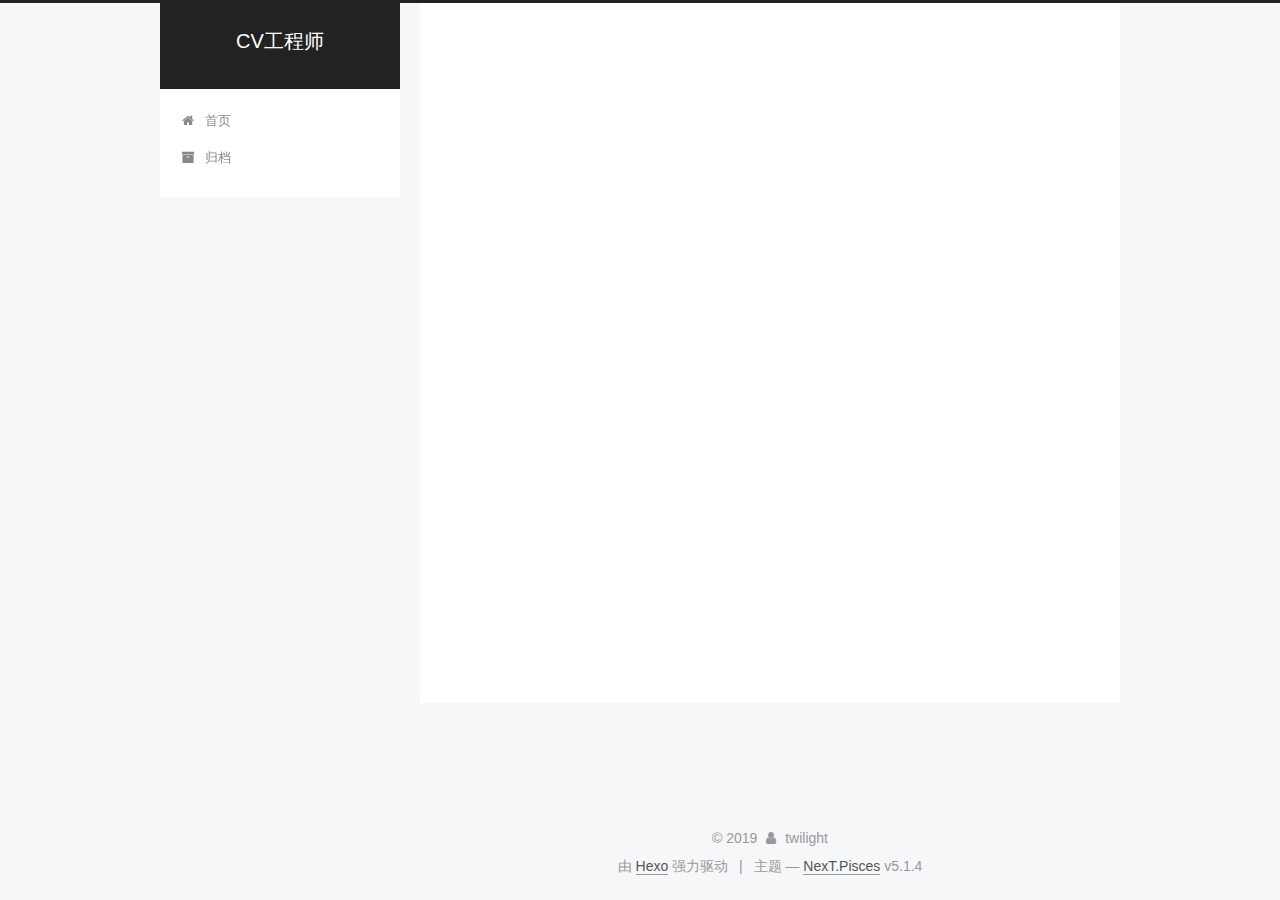
<file: index.html>
<!DOCTYPE html>



  


<html class="theme-next pisces use-motion" lang="zh-Hans">
<head><meta name="generator" content="Hexo 3.8.0">
  <meta charset="UTF-8">
<meta http-equiv="X-UA-Compatible" content="IE=edge">
<meta name="viewport" content="width=device-width, initial-scale=1, maximum-scale=1">
<meta name="theme-color" content="#222">









<meta http-equiv="Cache-Control" content="no-transform">
<meta http-equiv="Cache-Control" content="no-siteapp">
















  
  
  <link href="/lib/fancybox/source/jquery.fancybox.css?v=2.1.5" rel="stylesheet" type="text/css">







<link href="/lib/font-awesome/css/font-awesome.min.css?v=4.6.2" rel="stylesheet" type="text/css">

<link href="/css/main.css?v=5.1.4" rel="stylesheet" type="text/css">


  <link rel="apple-touch-icon" sizes="180x180" href="/images/apple-touch-icon-next.png?v=5.1.4">


  <link rel="icon" type="image/png" sizes="32x32" href="/images/favicon-32x32-next.png?v=5.1.4">


  <link rel="icon" type="image/png" sizes="16x16" href="/images/favicon-16x16-next.png?v=5.1.4">


  <link rel="mask-icon" href="/images/logo.svg?v=5.1.4" color="#222">





  <meta name="keywords" content="Hexo, NexT">










<meta name="description" content="时间不在于拥有多少,而在于怎样使用">
<meta property="og:type" content="website">
<meta property="og:title" content="CV工程师">
<meta property="og:url" content="http://yoursite.com/index.html">
<meta property="og:site_name" content="CV工程师">
<meta property="og:description" content="时间不在于拥有多少,而在于怎样使用">
<meta property="og:locale" content="zh-Hans">
<meta name="twitter:card" content="summary">
<meta name="twitter:title" content="CV工程师">
<meta name="twitter:description" content="时间不在于拥有多少,而在于怎样使用">



<script type="text/javascript" id="hexo.configurations">
  var NexT = window.NexT || {};
  var CONFIG = {
    root: '/',
    scheme: 'Pisces',
    version: '5.1.4',
    sidebar: {"position":"left","display":"post","offset":12,"b2t":false,"scrollpercent":false,"onmobile":false},
    fancybox: true,
    tabs: true,
    motion: {"enable":true,"async":false,"transition":{"post_block":"fadeIn","post_header":"slideDownIn","post_body":"slideDownIn","coll_header":"slideLeftIn","sidebar":"slideUpIn"}},
    duoshuo: {
      userId: '0',
      author: '博主'
    },
    algolia: {
      applicationID: '',
      apiKey: '',
      indexName: '',
      hits: {"per_page":10},
      labels: {"input_placeholder":"Search for Posts","hits_empty":"We didn't find any results for the search: ${query}","hits_stats":"${hits} results found in ${time} ms"}
    }
  };
</script>



  <link rel="canonical" href="http://yoursite.com/">





  <title>CV工程师</title>
  








</head>

<body itemscope itemtype="http://schema.org/WebPage" lang="zh-Hans">

  
  
    
  

  <div class="container sidebar-position-left 
  page-home">
    <div class="headband"></div>

    <header id="header" class="header" itemscope itemtype="http://schema.org/WPHeader">
      <div class="header-inner"><div class="site-brand-wrapper">
  <div class="site-meta ">
    

    <div class="custom-logo-site-title">
      <a href="/" class="brand" rel="start">
        <span class="logo-line-before"><i></i></span>
        <span class="site-title">CV工程师</span>
        <span class="logo-line-after"><i></i></span>
      </a>
    </div>
      
        <p class="site-subtitle"></p>
      
  </div>

  <div class="site-nav-toggle">
    <button>
      <span class="btn-bar"></span>
      <span class="btn-bar"></span>
      <span class="btn-bar"></span>
    </button>
  </div>
</div>

<nav class="site-nav">
  

  
    <ul id="menu" class="menu">
      
        
        <li class="menu-item menu-item-home">
          <a href="/" rel="section">
            
              <i class="menu-item-icon fa fa-fw fa-home"></i> <br>
            
            首页
          </a>
        </li>
      
        
        <li class="menu-item menu-item-archives">
          <a href="/archives/" rel="section">
            
              <i class="menu-item-icon fa fa-fw fa-archive"></i> <br>
            
            归档
          </a>
        </li>
      

      
    </ul>
  

  
</nav>



 </div>
    </header>

    <main id="main" class="main">
      <div class="main-inner">
        <div class="content-wrap">
          <div id="content" class="content">
            
  <section id="posts" class="posts-expand">
    
      

  

  
  
  

  <article class="post post-type-normal" itemscope itemtype="http://schema.org/Article">
  
  
  
  <div class="post-block">
    <link itemprop="mainEntityOfPage" href="http://yoursite.com/2019/05/30/经历无数个坑总算可以了/">

    <span hidden itemprop="author" itemscope itemtype="http://schema.org/Person">
      <meta itemprop="name" content="twilight">
      <meta itemprop="description" content>
      <meta itemprop="image" content="/images/avatar.gif">
    </span>

    <span hidden itemprop="publisher" itemscope itemtype="http://schema.org/Organization">
      <meta itemprop="name" content="CV工程师">
    </span>

    
      <header class="post-header">

        
        
          <h1 class="post-title" itemprop="name headline">
                
                <a class="post-title-link" href="/2019/05/30/经历无数个坑总算可以了/" itemprop="url">经历无数个坑总算可以了</a></h1>
        

        <div class="post-meta">
          <span class="post-time">
            
              <span class="post-meta-item-icon">
                <i class="fa fa-calendar-o"></i>
              </span>
              
                <span class="post-meta-item-text">发表于</span>
              
              <time title="创建于" itemprop="dateCreated datePublished" datetime="2019-05-30T22:09:46+08:00">
                2019-05-30
              </time>
            

            

            
          </span>

          

          
            
          

          
          

          

          

          

        </div>
      </header>
    

    
    
    
    <div class="post-body" itemprop="articleBody">

      
      

      
        
          
            
          
        
      
    </div>
    
    
    

    

    

    

    <footer class="post-footer">
      

      

      

      
      
        <div class="post-eof"></div>
      
    </footer>
  </div>
  
  
  
  </article>


    
  </section>

  


          </div>
          


          

        </div>
        
          
  
  <div class="sidebar-toggle">
    <div class="sidebar-toggle-line-wrap">
      <span class="sidebar-toggle-line sidebar-toggle-line-first"></span>
      <span class="sidebar-toggle-line sidebar-toggle-line-middle"></span>
      <span class="sidebar-toggle-line sidebar-toggle-line-last"></span>
    </div>
  </div>

  <aside id="sidebar" class="sidebar">
    
    <div class="sidebar-inner">

      

      

      <section class="site-overview-wrap sidebar-panel sidebar-panel-active">
        <div class="site-overview">
          <div class="site-author motion-element" itemprop="author" itemscope itemtype="http://schema.org/Person">
            
              <p class="site-author-name" itemprop="name">twilight</p>
              <p class="site-description motion-element" itemprop="description">时间不在于拥有多少,而在于怎样使用</p>
          </div>

          <nav class="site-state motion-element">

            
              <div class="site-state-item site-state-posts">
              
                <a href="/archives/">
              
                  <span class="site-state-item-count">1</span>
                  <span class="site-state-item-name">日志</span>
                </a>
              </div>
            

            

            

          </nav>

          

          

          
          

          
          

          

        </div>
      </section>

      

      

    </div>
  </aside>


        
      </div>
    </main>

    <footer id="footer" class="footer">
      <div class="footer-inner">
        <div class="copyright">&copy; <span itemprop="copyrightYear">2019</span>
  <span class="with-love">
    <i class="fa fa-user"></i>
  </span>
  <span class="author" itemprop="copyrightHolder">twilight</span>

  
</div>


  <div class="powered-by">由 <a class="theme-link" target="_blank" href="https://hexo.io">Hexo</a> 强力驱动</div>



  <span class="post-meta-divider">|</span>



  <div class="theme-info">主题 &mdash; <a class="theme-link" target="_blank" href="https://github.com/iissnan/hexo-theme-next">NexT.Pisces</a> v5.1.4</div>




        







        
      </div>
    </footer>

    
      <div class="back-to-top">
        <i class="fa fa-arrow-up"></i>
        
      </div>
    

    

  </div>

  

<script type="text/javascript">
  if (Object.prototype.toString.call(window.Promise) !== '[object Function]') {
    window.Promise = null;
  }
</script>









  












  
  
    <script type="text/javascript" src="/lib/jquery/index.js?v=2.1.3"></script>
  

  
  
    <script type="text/javascript" src="/lib/fastclick/lib/fastclick.min.js?v=1.0.6"></script>
  

  
  
    <script type="text/javascript" src="/lib/jquery_lazyload/jquery.lazyload.js?v=1.9.7"></script>
  

  
  
    <script type="text/javascript" src="/lib/velocity/velocity.min.js?v=1.2.1"></script>
  

  
  
    <script type="text/javascript" src="/lib/velocity/velocity.ui.min.js?v=1.2.1"></script>
  

  
  
    <script type="text/javascript" src="/lib/fancybox/source/jquery.fancybox.pack.js?v=2.1.5"></script>
  


  


  <script type="text/javascript" src="/js/src/utils.js?v=5.1.4"></script>

  <script type="text/javascript" src="/js/src/motion.js?v=5.1.4"></script>



  
  


  <script type="text/javascript" src="/js/src/affix.js?v=5.1.4"></script>

  <script type="text/javascript" src="/js/src/schemes/pisces.js?v=5.1.4"></script>



  

  


  <script type="text/javascript" src="/js/src/bootstrap.js?v=5.1.4"></script>



  


  




	





  





  












  





  

  

  

  
  

  

  

  

</body>
</html>
</file>
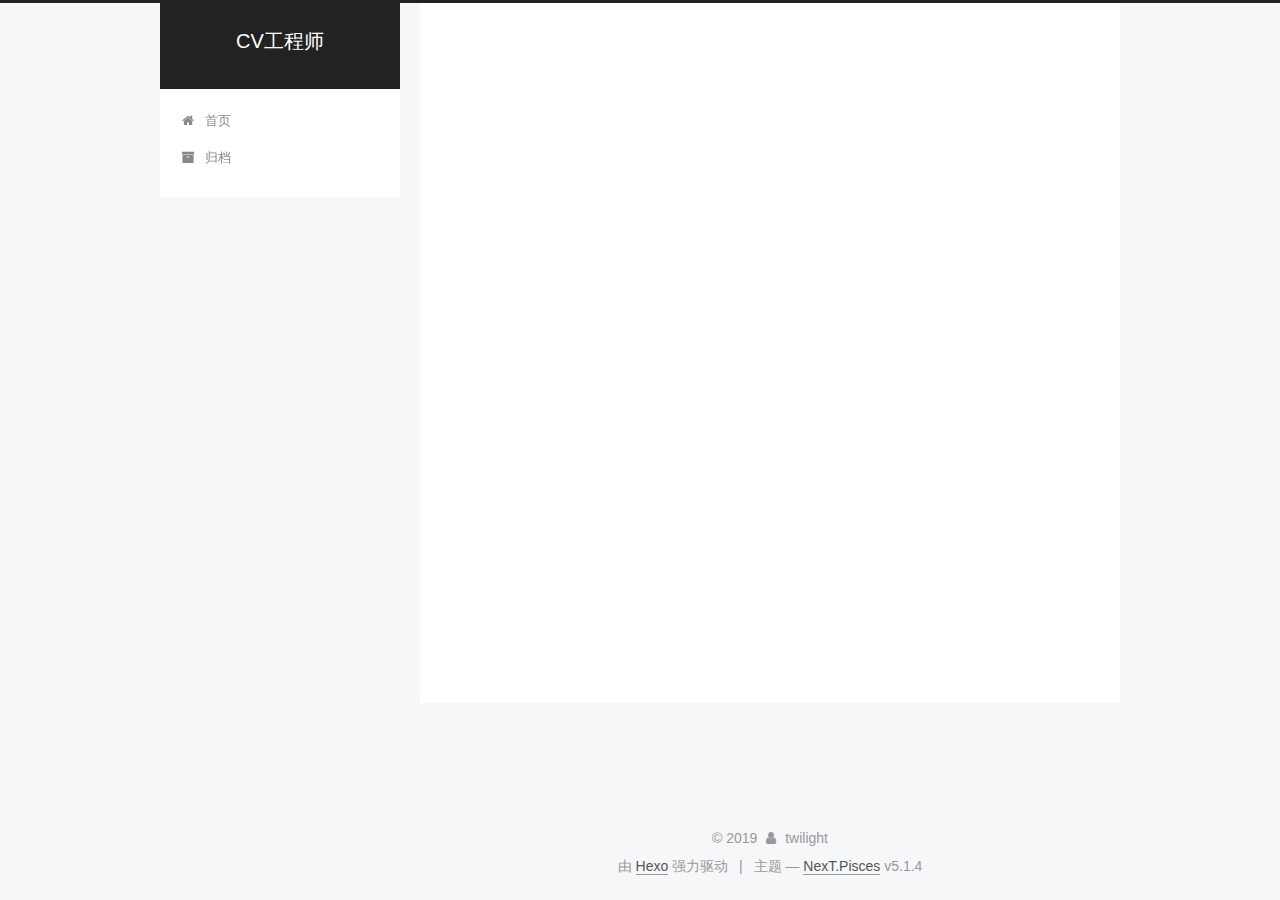
<file: archives/index.html>
<!DOCTYPE html>



  


<html class="theme-next pisces use-motion" lang="zh-Hans">
<head><meta name="generator" content="Hexo 3.8.0">
  <meta charset="UTF-8">
<meta http-equiv="X-UA-Compatible" content="IE=edge">
<meta name="viewport" content="width=device-width, initial-scale=1, maximum-scale=1">
<meta name="theme-color" content="#222">









<meta http-equiv="Cache-Control" content="no-transform">
<meta http-equiv="Cache-Control" content="no-siteapp">
















  
  
  <link href="/lib/fancybox/source/jquery.fancybox.css?v=2.1.5" rel="stylesheet" type="text/css">







<link href="/lib/font-awesome/css/font-awesome.min.css?v=4.6.2" rel="stylesheet" type="text/css">

<link href="/css/main.css?v=5.1.4" rel="stylesheet" type="text/css">


  <link rel="apple-touch-icon" sizes="180x180" href="/images/apple-touch-icon-next.png?v=5.1.4">


  <link rel="icon" type="image/png" sizes="32x32" href="/images/favicon-32x32-next.png?v=5.1.4">


  <link rel="icon" type="image/png" sizes="16x16" href="/images/favicon-16x16-next.png?v=5.1.4">


  <link rel="mask-icon" href="/images/logo.svg?v=5.1.4" color="#222">





  <meta name="keywords" content="Hexo, NexT">










<meta name="description" content="时间不在于拥有多少,而在于怎样使用">
<meta property="og:type" content="website">
<meta property="og:title" content="CV工程师">
<meta property="og:url" content="http://yoursite.com/archives/index.html">
<meta property="og:site_name" content="CV工程师">
<meta property="og:description" content="时间不在于拥有多少,而在于怎样使用">
<meta property="og:locale" content="zh-Hans">
<meta name="twitter:card" content="summary">
<meta name="twitter:title" content="CV工程师">
<meta name="twitter:description" content="时间不在于拥有多少,而在于怎样使用">



<script type="text/javascript" id="hexo.configurations">
  var NexT = window.NexT || {};
  var CONFIG = {
    root: '/',
    scheme: 'Pisces',
    version: '5.1.4',
    sidebar: {"position":"left","display":"post","offset":12,"b2t":false,"scrollpercent":false,"onmobile":false},
    fancybox: true,
    tabs: true,
    motion: {"enable":true,"async":false,"transition":{"post_block":"fadeIn","post_header":"slideDownIn","post_body":"slideDownIn","coll_header":"slideLeftIn","sidebar":"slideUpIn"}},
    duoshuo: {
      userId: '0',
      author: '博主'
    },
    algolia: {
      applicationID: '',
      apiKey: '',
      indexName: '',
      hits: {"per_page":10},
      labels: {"input_placeholder":"Search for Posts","hits_empty":"We didn't find any results for the search: ${query}","hits_stats":"${hits} results found in ${time} ms"}
    }
  };
</script>



  <link rel="canonical" href="http://yoursite.com/archives/">





  <title>归档 | CV工程师</title>
  








</head>

<body itemscope itemtype="http://schema.org/WebPage" lang="zh-Hans">

  
  
    
  

  <div class="container sidebar-position-left page-archive">
    <div class="headband"></div>

    <header id="header" class="header" itemscope itemtype="http://schema.org/WPHeader">
      <div class="header-inner"><div class="site-brand-wrapper">
  <div class="site-meta ">
    

    <div class="custom-logo-site-title">
      <a href="/" class="brand" rel="start">
        <span class="logo-line-before"><i></i></span>
        <span class="site-title">CV工程师</span>
        <span class="logo-line-after"><i></i></span>
      </a>
    </div>
      
        <p class="site-subtitle"></p>
      
  </div>

  <div class="site-nav-toggle">
    <button>
      <span class="btn-bar"></span>
      <span class="btn-bar"></span>
      <span class="btn-bar"></span>
    </button>
  </div>
</div>

<nav class="site-nav">
  

  
    <ul id="menu" class="menu">
      
        
        <li class="menu-item menu-item-home">
          <a href="/" rel="section">
            
              <i class="menu-item-icon fa fa-fw fa-home"></i> <br>
            
            首页
          </a>
        </li>
      
        
        <li class="menu-item menu-item-archives">
          <a href="/archives/" rel="section">
            
              <i class="menu-item-icon fa fa-fw fa-archive"></i> <br>
            
            归档
          </a>
        </li>
      

      
    </ul>
  

  
</nav>



 </div>
    </header>

    <main id="main" class="main">
      <div class="main-inner">
        <div class="content-wrap">
          <div id="content" class="content">
            

  
  
  
  <div class="post-block archive">
    <div id="posts" class="posts-collapse">
      <span class="archive-move-on"></span>

      <span class="archive-page-counter">
        
        
        
          
        
        嗯..! 目前共计 1 篇日志。 继续努力。
      </span>

      

        
        
        

        
          
          <div class="collection-title">
            <h1 class="archive-year" id="archive-year-2019">2019</h1>
          </div>
        
        

        

  <article class="post post-type-normal" itemscope itemtype="http://schema.org/Article">
    <header class="post-header">

      <h2 class="post-title">
        
            <a class="post-title-link" href="/2019/05/30/经历无数个坑总算可以了/" itemprop="url">
              
                <span itemprop="name">经历无数个坑总算可以了</span>
              
            </a>
        
      </h2>

      <div class="post-meta">
        <time class="post-time" itemprop="dateCreated" datetime="2019-05-30T22:09:46+08:00" content="2019-05-30">
          05-30
        </time>
      </div>

    </header>
  </article>



      

    </div>
  </div>
  
  
  

  



          </div>
          


          

        </div>
        
          
  
  <div class="sidebar-toggle">
    <div class="sidebar-toggle-line-wrap">
      <span class="sidebar-toggle-line sidebar-toggle-line-first"></span>
      <span class="sidebar-toggle-line sidebar-toggle-line-middle"></span>
      <span class="sidebar-toggle-line sidebar-toggle-line-last"></span>
    </div>
  </div>

  <aside id="sidebar" class="sidebar">
    
    <div class="sidebar-inner">

      

      

      <section class="site-overview-wrap sidebar-panel sidebar-panel-active">
        <div class="site-overview">
          <div class="site-author motion-element" itemprop="author" itemscope itemtype="http://schema.org/Person">
            
              <p class="site-author-name" itemprop="name">twilight</p>
              <p class="site-description motion-element" itemprop="description">时间不在于拥有多少,而在于怎样使用</p>
          </div>

          <nav class="site-state motion-element">

            
              <div class="site-state-item site-state-posts">
              
                <a href="/archives/">
              
                  <span class="site-state-item-count">1</span>
                  <span class="site-state-item-name">日志</span>
                </a>
              </div>
            

            

            

          </nav>

          

          

          
          

          
          

          

        </div>
      </section>

      

      

    </div>
  </aside>


        
      </div>
    </main>

    <footer id="footer" class="footer">
      <div class="footer-inner">
        <div class="copyright">&copy; <span itemprop="copyrightYear">2019</span>
  <span class="with-love">
    <i class="fa fa-user"></i>
  </span>
  <span class="author" itemprop="copyrightHolder">twilight</span>

  
</div>


  <div class="powered-by">由 <a class="theme-link" target="_blank" href="https://hexo.io">Hexo</a> 强力驱动</div>



  <span class="post-meta-divider">|</span>



  <div class="theme-info">主题 &mdash; <a class="theme-link" target="_blank" href="https://github.com/iissnan/hexo-theme-next">NexT.Pisces</a> v5.1.4</div>




        







        
      </div>
    </footer>

    
      <div class="back-to-top">
        <i class="fa fa-arrow-up"></i>
        
      </div>
    

    

  </div>

  

<script type="text/javascript">
  if (Object.prototype.toString.call(window.Promise) !== '[object Function]') {
    window.Promise = null;
  }
</script>









  












  
  
    <script type="text/javascript" src="/lib/jquery/index.js?v=2.1.3"></script>
  

  
  
    <script type="text/javascript" src="/lib/fastclick/lib/fastclick.min.js?v=1.0.6"></script>
  

  
  
    <script type="text/javascript" src="/lib/jquery_lazyload/jquery.lazyload.js?v=1.9.7"></script>
  

  
  
    <script type="text/javascript" src="/lib/velocity/velocity.min.js?v=1.2.1"></script>
  

  
  
    <script type="text/javascript" src="/lib/velocity/velocity.ui.min.js?v=1.2.1"></script>
  

  
  
    <script type="text/javascript" src="/lib/fancybox/source/jquery.fancybox.pack.js?v=2.1.5"></script>
  


  


  <script type="text/javascript" src="/js/src/utils.js?v=5.1.4"></script>

  <script type="text/javascript" src="/js/src/motion.js?v=5.1.4"></script>



  
  


  <script type="text/javascript" src="/js/src/affix.js?v=5.1.4"></script>

  <script type="text/javascript" src="/js/src/schemes/pisces.js?v=5.1.4"></script>



  

  


  <script type="text/javascript" src="/js/src/bootstrap.js?v=5.1.4"></script>



  


  




	





  





  












  





  

  

  

  
  

  

  

  

</body>
</html>
</file>
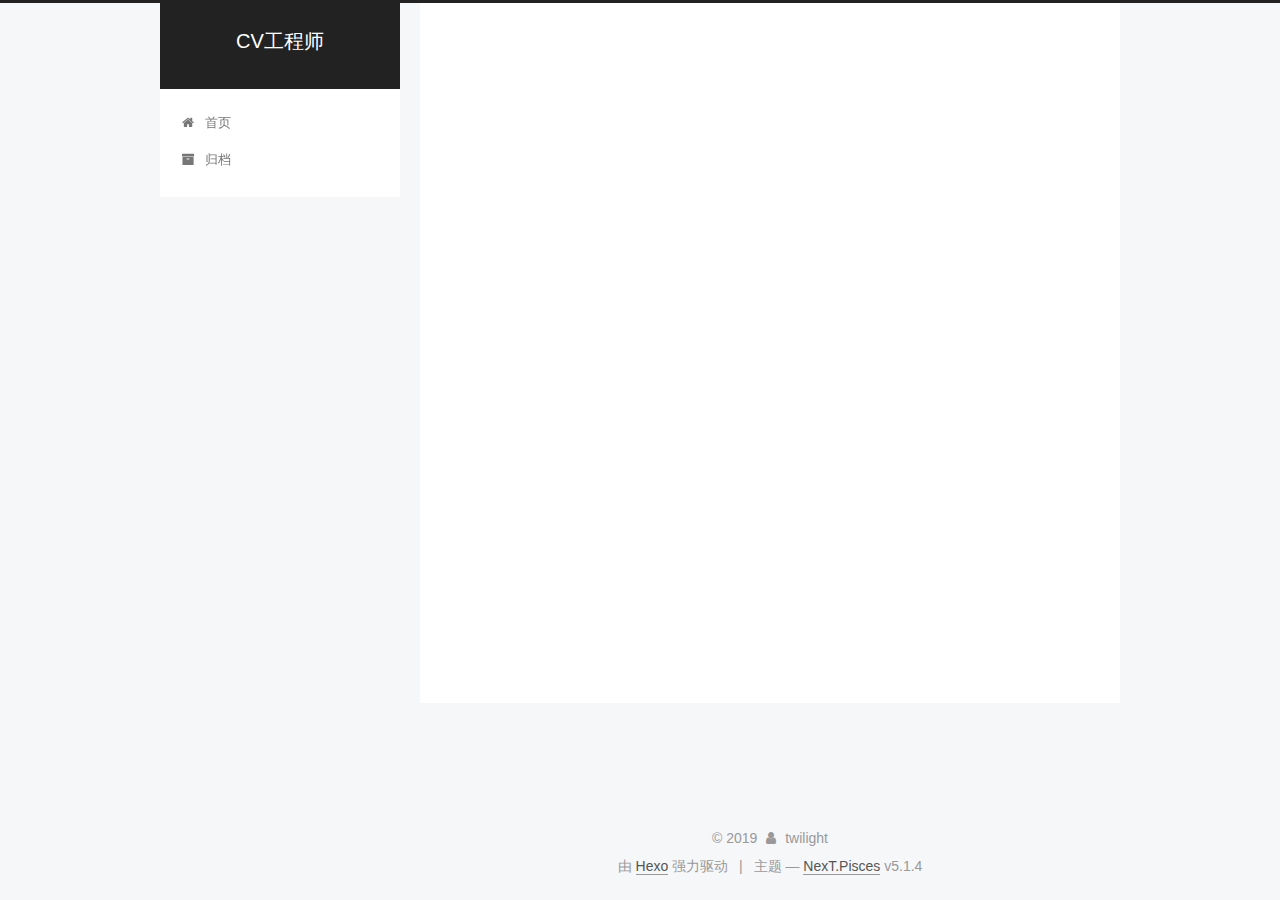
<file: archives/2019/index.html>
<!DOCTYPE html>



  


<html class="theme-next pisces use-motion" lang="zh-Hans">
<head><meta name="generator" content="Hexo 3.8.0">
  <meta charset="UTF-8">
<meta http-equiv="X-UA-Compatible" content="IE=edge">
<meta name="viewport" content="width=device-width, initial-scale=1, maximum-scale=1">
<meta name="theme-color" content="#222">









<meta http-equiv="Cache-Control" content="no-transform">
<meta http-equiv="Cache-Control" content="no-siteapp">
















  
  
  <link href="/lib/fancybox/source/jquery.fancybox.css?v=2.1.5" rel="stylesheet" type="text/css">







<link href="/lib/font-awesome/css/font-awesome.min.css?v=4.6.2" rel="stylesheet" type="text/css">

<link href="/css/main.css?v=5.1.4" rel="stylesheet" type="text/css">


  <link rel="apple-touch-icon" sizes="180x180" href="/images/apple-touch-icon-next.png?v=5.1.4">


  <link rel="icon" type="image/png" sizes="32x32" href="/images/favicon-32x32-next.png?v=5.1.4">


  <link rel="icon" type="image/png" sizes="16x16" href="/images/favicon-16x16-next.png?v=5.1.4">


  <link rel="mask-icon" href="/images/logo.svg?v=5.1.4" color="#222">





  <meta name="keywords" content="Hexo, NexT">










<meta name="description" content="时间不在于拥有多少,而在于怎样使用">
<meta property="og:type" content="website">
<meta property="og:title" content="CV工程师">
<meta property="og:url" content="http://yoursite.com/archives/2019/index.html">
<meta property="og:site_name" content="CV工程师">
<meta property="og:description" content="时间不在于拥有多少,而在于怎样使用">
<meta property="og:locale" content="zh-Hans">
<meta name="twitter:card" content="summary">
<meta name="twitter:title" content="CV工程师">
<meta name="twitter:description" content="时间不在于拥有多少,而在于怎样使用">



<script type="text/javascript" id="hexo.configurations">
  var NexT = window.NexT || {};
  var CONFIG = {
    root: '/',
    scheme: 'Pisces',
    version: '5.1.4',
    sidebar: {"position":"left","display":"post","offset":12,"b2t":false,"scrollpercent":false,"onmobile":false},
    fancybox: true,
    tabs: true,
    motion: {"enable":true,"async":false,"transition":{"post_block":"fadeIn","post_header":"slideDownIn","post_body":"slideDownIn","coll_header":"slideLeftIn","sidebar":"slideUpIn"}},
    duoshuo: {
      userId: '0',
      author: '博主'
    },
    algolia: {
      applicationID: '',
      apiKey: '',
      indexName: '',
      hits: {"per_page":10},
      labels: {"input_placeholder":"Search for Posts","hits_empty":"We didn't find any results for the search: ${query}","hits_stats":"${hits} results found in ${time} ms"}
    }
  };
</script>



  <link rel="canonical" href="http://yoursite.com/archives/2019/">





  <title>归档 | CV工程师</title>
  








</head>

<body itemscope itemtype="http://schema.org/WebPage" lang="zh-Hans">

  
  
    
  

  <div class="container sidebar-position-left page-archive">
    <div class="headband"></div>

    <header id="header" class="header" itemscope itemtype="http://schema.org/WPHeader">
      <div class="header-inner"><div class="site-brand-wrapper">
  <div class="site-meta ">
    

    <div class="custom-logo-site-title">
      <a href="/" class="brand" rel="start">
        <span class="logo-line-before"><i></i></span>
        <span class="site-title">CV工程师</span>
        <span class="logo-line-after"><i></i></span>
      </a>
    </div>
      
        <p class="site-subtitle"></p>
      
  </div>

  <div class="site-nav-toggle">
    <button>
      <span class="btn-bar"></span>
      <span class="btn-bar"></span>
      <span class="btn-bar"></span>
    </button>
  </div>
</div>

<nav class="site-nav">
  

  
    <ul id="menu" class="menu">
      
        
        <li class="menu-item menu-item-home">
          <a href="/" rel="section">
            
              <i class="menu-item-icon fa fa-fw fa-home"></i> <br>
            
            首页
          </a>
        </li>
      
        
        <li class="menu-item menu-item-archives">
          <a href="/archives/" rel="section">
            
              <i class="menu-item-icon fa fa-fw fa-archive"></i> <br>
            
            归档
          </a>
        </li>
      

      
    </ul>
  

  
</nav>



 </div>
    </header>

    <main id="main" class="main">
      <div class="main-inner">
        <div class="content-wrap">
          <div id="content" class="content">
            

  
  
  
  <div class="post-block archive">
    <div id="posts" class="posts-collapse">
      <span class="archive-move-on"></span>

      <span class="archive-page-counter">
        
        
        
          
        
        嗯..! 目前共计 1 篇日志。 继续努力。
      </span>

      

        
        
        

        
          
          <div class="collection-title">
            <h1 class="archive-year" id="archive-year-2019">2019</h1>
          </div>
        
        

        

  <article class="post post-type-normal" itemscope itemtype="http://schema.org/Article">
    <header class="post-header">

      <h2 class="post-title">
        
            <a class="post-title-link" href="/2019/05/30/经历无数个坑总算可以了/" itemprop="url">
              
                <span itemprop="name">经历无数个坑总算可以了</span>
              
            </a>
        
      </h2>

      <div class="post-meta">
        <time class="post-time" itemprop="dateCreated" datetime="2019-05-30T22:09:46+08:00" content="2019-05-30">
          05-30
        </time>
      </div>

    </header>
  </article>



      

    </div>
  </div>
  
  
  

  



          </div>
          


          

        </div>
        
          
  
  <div class="sidebar-toggle">
    <div class="sidebar-toggle-line-wrap">
      <span class="sidebar-toggle-line sidebar-toggle-line-first"></span>
      <span class="sidebar-toggle-line sidebar-toggle-line-middle"></span>
      <span class="sidebar-toggle-line sidebar-toggle-line-last"></span>
    </div>
  </div>

  <aside id="sidebar" class="sidebar">
    
    <div class="sidebar-inner">

      

      

      <section class="site-overview-wrap sidebar-panel sidebar-panel-active">
        <div class="site-overview">
          <div class="site-author motion-element" itemprop="author" itemscope itemtype="http://schema.org/Person">
            
              <p class="site-author-name" itemprop="name">twilight</p>
              <p class="site-description motion-element" itemprop="description">时间不在于拥有多少,而在于怎样使用</p>
          </div>

          <nav class="site-state motion-element">

            
              <div class="site-state-item site-state-posts">
              
                <a href="/archives/">
              
                  <span class="site-state-item-count">1</span>
                  <span class="site-state-item-name">日志</span>
                </a>
              </div>
            

            

            

          </nav>

          

          

          
          

          
          

          

        </div>
      </section>

      

      

    </div>
  </aside>


        
      </div>
    </main>

    <footer id="footer" class="footer">
      <div class="footer-inner">
        <div class="copyright">&copy; <span itemprop="copyrightYear">2019</span>
  <span class="with-love">
    <i class="fa fa-user"></i>
  </span>
  <span class="author" itemprop="copyrightHolder">twilight</span>

  
</div>


  <div class="powered-by">由 <a class="theme-link" target="_blank" href="https://hexo.io">Hexo</a> 强力驱动</div>



  <span class="post-meta-divider">|</span>



  <div class="theme-info">主题 &mdash; <a class="theme-link" target="_blank" href="https://github.com/iissnan/hexo-theme-next">NexT.Pisces</a> v5.1.4</div>




        







        
      </div>
    </footer>

    
      <div class="back-to-top">
        <i class="fa fa-arrow-up"></i>
        
      </div>
    

    

  </div>

  

<script type="text/javascript">
  if (Object.prototype.toString.call(window.Promise) !== '[object Function]') {
    window.Promise = null;
  }
</script>









  












  
  
    <script type="text/javascript" src="/lib/jquery/index.js?v=2.1.3"></script>
  

  
  
    <script type="text/javascript" src="/lib/fastclick/lib/fastclick.min.js?v=1.0.6"></script>
  

  
  
    <script type="text/javascript" src="/lib/jquery_lazyload/jquery.lazyload.js?v=1.9.7"></script>
  

  
  
    <script type="text/javascript" src="/lib/velocity/velocity.min.js?v=1.2.1"></script>
  

  
  
    <script type="text/javascript" src="/lib/velocity/velocity.ui.min.js?v=1.2.1"></script>
  

  
  
    <script type="text/javascript" src="/lib/fancybox/source/jquery.fancybox.pack.js?v=2.1.5"></script>
  


  


  <script type="text/javascript" src="/js/src/utils.js?v=5.1.4"></script>

  <script type="text/javascript" src="/js/src/motion.js?v=5.1.4"></script>



  
  


  <script type="text/javascript" src="/js/src/affix.js?v=5.1.4"></script>

  <script type="text/javascript" src="/js/src/schemes/pisces.js?v=5.1.4"></script>



  

  


  <script type="text/javascript" src="/js/src/bootstrap.js?v=5.1.4"></script>



  


  




	





  





  












  





  

  

  

  
  

  

  

  

</body>
</html>
</file>
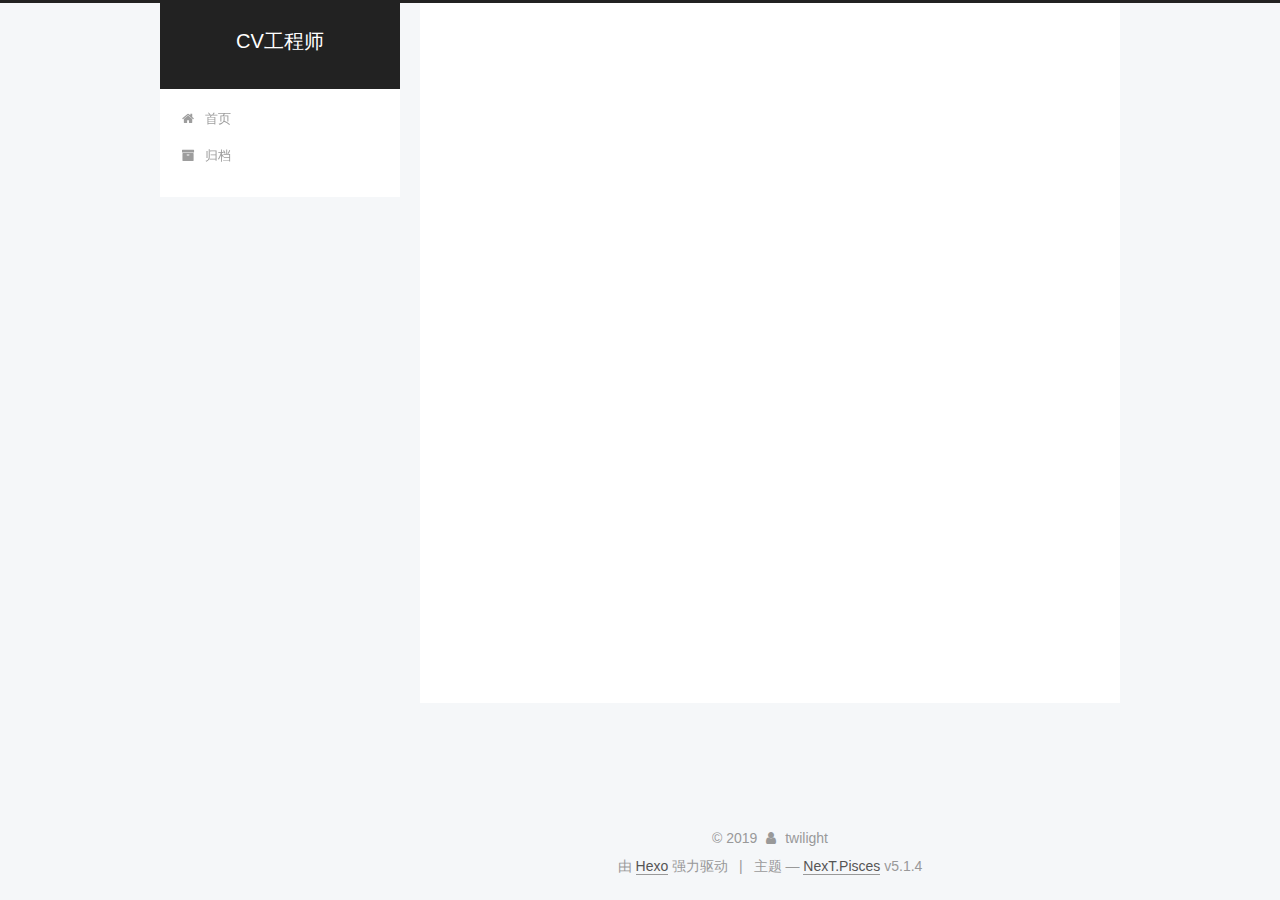
<file: archives/2019/05/index.html>
<!DOCTYPE html>



  


<html class="theme-next pisces use-motion" lang="zh-Hans">
<head><meta name="generator" content="Hexo 3.8.0">
  <meta charset="UTF-8">
<meta http-equiv="X-UA-Compatible" content="IE=edge">
<meta name="viewport" content="width=device-width, initial-scale=1, maximum-scale=1">
<meta name="theme-color" content="#222">









<meta http-equiv="Cache-Control" content="no-transform">
<meta http-equiv="Cache-Control" content="no-siteapp">
















  
  
  <link href="/lib/fancybox/source/jquery.fancybox.css?v=2.1.5" rel="stylesheet" type="text/css">







<link href="/lib/font-awesome/css/font-awesome.min.css?v=4.6.2" rel="stylesheet" type="text/css">

<link href="/css/main.css?v=5.1.4" rel="stylesheet" type="text/css">


  <link rel="apple-touch-icon" sizes="180x180" href="/images/apple-touch-icon-next.png?v=5.1.4">


  <link rel="icon" type="image/png" sizes="32x32" href="/images/favicon-32x32-next.png?v=5.1.4">


  <link rel="icon" type="image/png" sizes="16x16" href="/images/favicon-16x16-next.png?v=5.1.4">


  <link rel="mask-icon" href="/images/logo.svg?v=5.1.4" color="#222">





  <meta name="keywords" content="Hexo, NexT">










<meta name="description" content="时间不在于拥有多少,而在于怎样使用">
<meta property="og:type" content="website">
<meta property="og:title" content="CV工程师">
<meta property="og:url" content="http://yoursite.com/archives/2019/05/index.html">
<meta property="og:site_name" content="CV工程师">
<meta property="og:description" content="时间不在于拥有多少,而在于怎样使用">
<meta property="og:locale" content="zh-Hans">
<meta name="twitter:card" content="summary">
<meta name="twitter:title" content="CV工程师">
<meta name="twitter:description" content="时间不在于拥有多少,而在于怎样使用">



<script type="text/javascript" id="hexo.configurations">
  var NexT = window.NexT || {};
  var CONFIG = {
    root: '/',
    scheme: 'Pisces',
    version: '5.1.4',
    sidebar: {"position":"left","display":"post","offset":12,"b2t":false,"scrollpercent":false,"onmobile":false},
    fancybox: true,
    tabs: true,
    motion: {"enable":true,"async":false,"transition":{"post_block":"fadeIn","post_header":"slideDownIn","post_body":"slideDownIn","coll_header":"slideLeftIn","sidebar":"slideUpIn"}},
    duoshuo: {
      userId: '0',
      author: '博主'
    },
    algolia: {
      applicationID: '',
      apiKey: '',
      indexName: '',
      hits: {"per_page":10},
      labels: {"input_placeholder":"Search for Posts","hits_empty":"We didn't find any results for the search: ${query}","hits_stats":"${hits} results found in ${time} ms"}
    }
  };
</script>



  <link rel="canonical" href="http://yoursite.com/archives/2019/05/">





  <title>归档 | CV工程师</title>
  








</head>

<body itemscope itemtype="http://schema.org/WebPage" lang="zh-Hans">

  
  
    
  

  <div class="container sidebar-position-left page-archive">
    <div class="headband"></div>

    <header id="header" class="header" itemscope itemtype="http://schema.org/WPHeader">
      <div class="header-inner"><div class="site-brand-wrapper">
  <div class="site-meta ">
    

    <div class="custom-logo-site-title">
      <a href="/" class="brand" rel="start">
        <span class="logo-line-before"><i></i></span>
        <span class="site-title">CV工程师</span>
        <span class="logo-line-after"><i></i></span>
      </a>
    </div>
      
        <p class="site-subtitle"></p>
      
  </div>

  <div class="site-nav-toggle">
    <button>
      <span class="btn-bar"></span>
      <span class="btn-bar"></span>
      <span class="btn-bar"></span>
    </button>
  </div>
</div>

<nav class="site-nav">
  

  
    <ul id="menu" class="menu">
      
        
        <li class="menu-item menu-item-home">
          <a href="/" rel="section">
            
              <i class="menu-item-icon fa fa-fw fa-home"></i> <br>
            
            首页
          </a>
        </li>
      
        
        <li class="menu-item menu-item-archives">
          <a href="/archives/" rel="section">
            
              <i class="menu-item-icon fa fa-fw fa-archive"></i> <br>
            
            归档
          </a>
        </li>
      

      
    </ul>
  

  
</nav>



 </div>
    </header>

    <main id="main" class="main">
      <div class="main-inner">
        <div class="content-wrap">
          <div id="content" class="content">
            

  
  
  
  <div class="post-block archive">
    <div id="posts" class="posts-collapse">
      <span class="archive-move-on"></span>

      <span class="archive-page-counter">
        
        
        
          
        
        嗯..! 目前共计 1 篇日志。 继续努力。
      </span>

      

        
        
        

        
          
          <div class="collection-title">
            <h1 class="archive-year" id="archive-year-2019">2019</h1>
          </div>
        
        

        

  <article class="post post-type-normal" itemscope itemtype="http://schema.org/Article">
    <header class="post-header">

      <h2 class="post-title">
        
            <a class="post-title-link" href="/2019/05/30/经历无数个坑总算可以了/" itemprop="url">
              
                <span itemprop="name">经历无数个坑总算可以了</span>
              
            </a>
        
      </h2>

      <div class="post-meta">
        <time class="post-time" itemprop="dateCreated" datetime="2019-05-30T22:09:46+08:00" content="2019-05-30">
          05-30
        </time>
      </div>

    </header>
  </article>



      

    </div>
  </div>
  
  
  

  



          </div>
          


          

        </div>
        
          
  
  <div class="sidebar-toggle">
    <div class="sidebar-toggle-line-wrap">
      <span class="sidebar-toggle-line sidebar-toggle-line-first"></span>
      <span class="sidebar-toggle-line sidebar-toggle-line-middle"></span>
      <span class="sidebar-toggle-line sidebar-toggle-line-last"></span>
    </div>
  </div>

  <aside id="sidebar" class="sidebar">
    
    <div class="sidebar-inner">

      

      

      <section class="site-overview-wrap sidebar-panel sidebar-panel-active">
        <div class="site-overview">
          <div class="site-author motion-element" itemprop="author" itemscope itemtype="http://schema.org/Person">
            
              <p class="site-author-name" itemprop="name">twilight</p>
              <p class="site-description motion-element" itemprop="description">时间不在于拥有多少,而在于怎样使用</p>
          </div>

          <nav class="site-state motion-element">

            
              <div class="site-state-item site-state-posts">
              
                <a href="/archives/">
              
                  <span class="site-state-item-count">1</span>
                  <span class="site-state-item-name">日志</span>
                </a>
              </div>
            

            

            

          </nav>

          

          

          
          

          
          

          

        </div>
      </section>

      

      

    </div>
  </aside>


        
      </div>
    </main>

    <footer id="footer" class="footer">
      <div class="footer-inner">
        <div class="copyright">&copy; <span itemprop="copyrightYear">2019</span>
  <span class="with-love">
    <i class="fa fa-user"></i>
  </span>
  <span class="author" itemprop="copyrightHolder">twilight</span>

  
</div>


  <div class="powered-by">由 <a class="theme-link" target="_blank" href="https://hexo.io">Hexo</a> 强力驱动</div>



  <span class="post-meta-divider">|</span>



  <div class="theme-info">主题 &mdash; <a class="theme-link" target="_blank" href="https://github.com/iissnan/hexo-theme-next">NexT.Pisces</a> v5.1.4</div>




        







        
      </div>
    </footer>

    
      <div class="back-to-top">
        <i class="fa fa-arrow-up"></i>
        
      </div>
    

    

  </div>

  

<script type="text/javascript">
  if (Object.prototype.toString.call(window.Promise) !== '[object Function]') {
    window.Promise = null;
  }
</script>









  












  
  
    <script type="text/javascript" src="/lib/jquery/index.js?v=2.1.3"></script>
  

  
  
    <script type="text/javascript" src="/lib/fastclick/lib/fastclick.min.js?v=1.0.6"></script>
  

  
  
    <script type="text/javascript" src="/lib/jquery_lazyload/jquery.lazyload.js?v=1.9.7"></script>
  

  
  
    <script type="text/javascript" src="/lib/velocity/velocity.min.js?v=1.2.1"></script>
  

  
  
    <script type="text/javascript" src="/lib/velocity/velocity.ui.min.js?v=1.2.1"></script>
  

  
  
    <script type="text/javascript" src="/lib/fancybox/source/jquery.fancybox.pack.js?v=2.1.5"></script>
  


  


  <script type="text/javascript" src="/js/src/utils.js?v=5.1.4"></script>

  <script type="text/javascript" src="/js/src/motion.js?v=5.1.4"></script>



  
  


  <script type="text/javascript" src="/js/src/affix.js?v=5.1.4"></script>

  <script type="text/javascript" src="/js/src/schemes/pisces.js?v=5.1.4"></script>



  

  


  <script type="text/javascript" src="/js/src/bootstrap.js?v=5.1.4"></script>



  


  




	





  





  












  





  

  

  

  
  

  

  

  

</body>
</html>
</file>
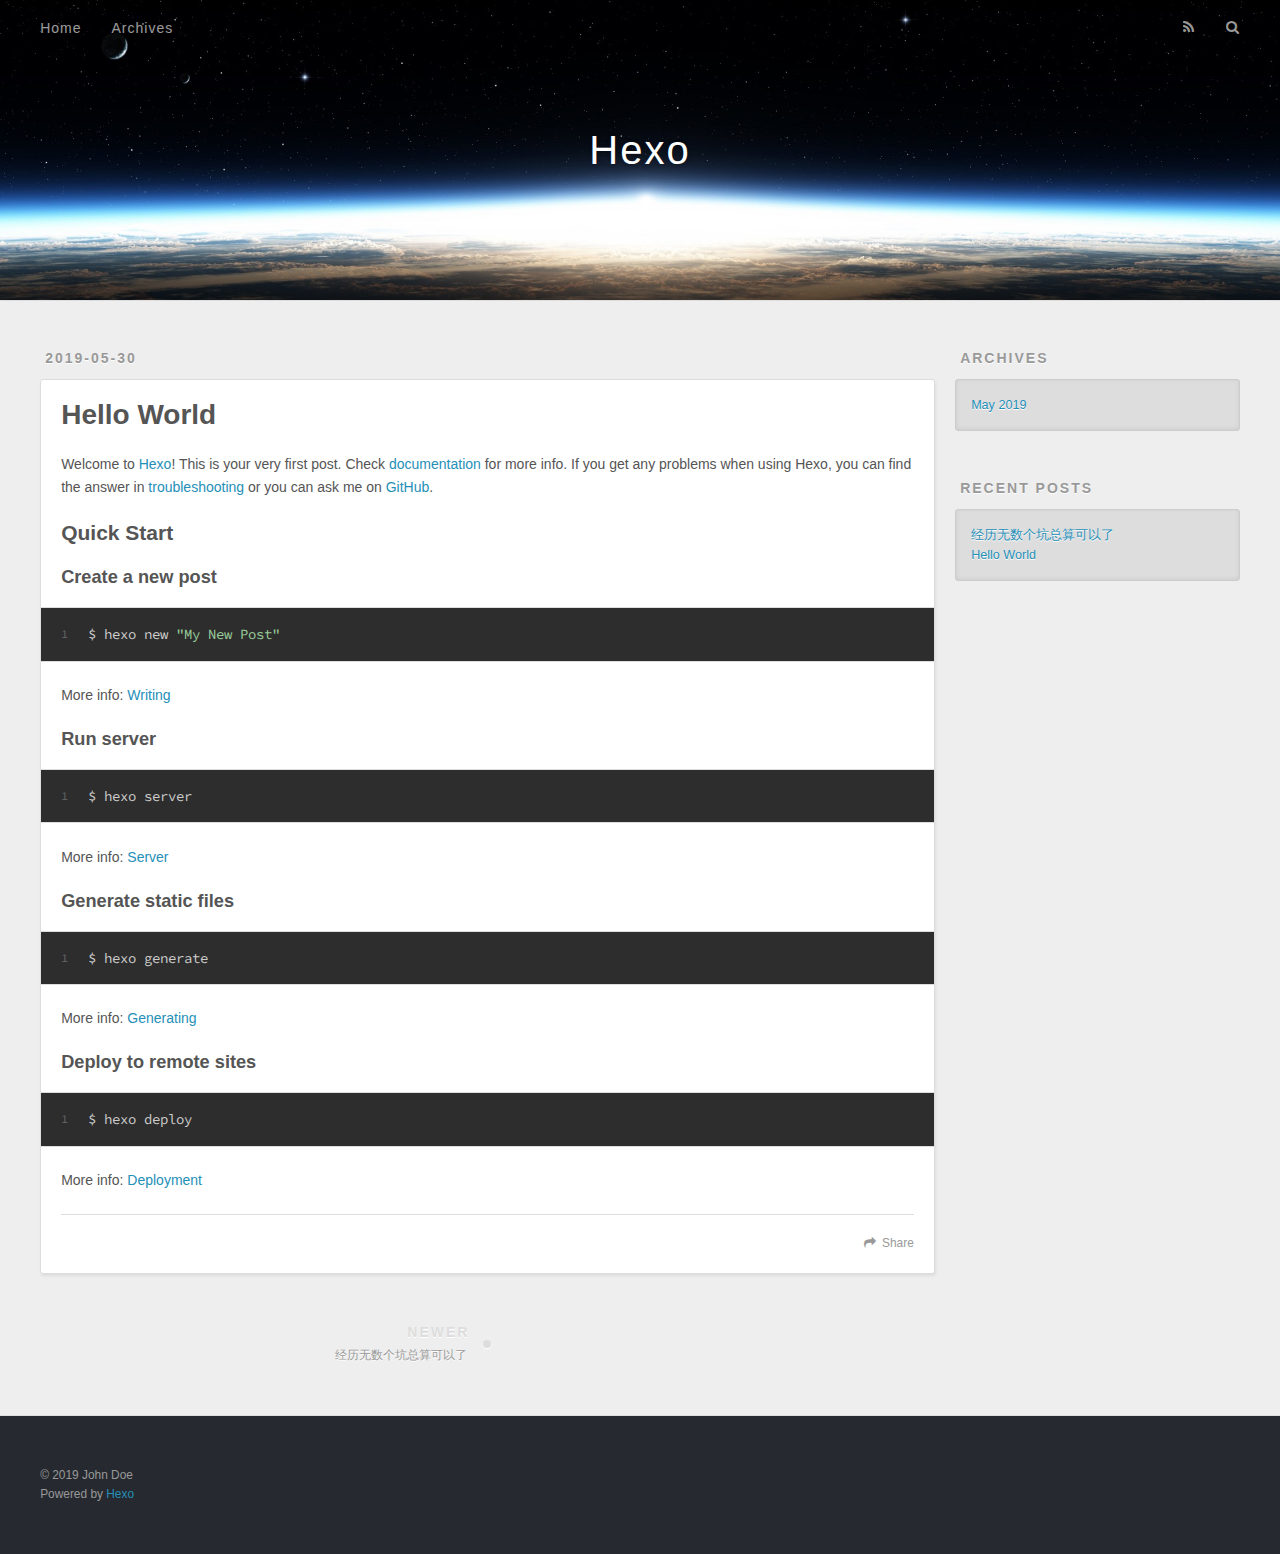
<file: 2019/05/30/hello-world/index.html>
<!DOCTYPE html>
<html>
<head><meta name="generator" content="Hexo 3.8.0">
  <meta charset="utf-8">
  

  
  <title>Hello World | Hexo</title>
  <meta name="viewport" content="width=device-width, initial-scale=1, maximum-scale=1">
  <meta name="description" content="Welcome to Hexo! This is your very first post. Check documentation for more info. If you get any problems when using Hexo, you can find the answer in troubleshooting or you can ask me on GitHub. Quick">
<meta property="og:type" content="article">
<meta property="og:title" content="Hello World">
<meta property="og:url" content="http://yoursite.com/2019/05/30/hello-world/index.html">
<meta property="og:site_name" content="Hexo">
<meta property="og:description" content="Welcome to Hexo! This is your very first post. Check documentation for more info. If you get any problems when using Hexo, you can find the answer in troubleshooting or you can ask me on GitHub. Quick">
<meta property="og:locale" content="default">
<meta property="og:updated_time" content="2019-05-30T12:47:14.533Z">
<meta name="twitter:card" content="summary">
<meta name="twitter:title" content="Hello World">
<meta name="twitter:description" content="Welcome to Hexo! This is your very first post. Check documentation for more info. If you get any problems when using Hexo, you can find the answer in troubleshooting or you can ask me on GitHub. Quick">
  
    <link rel="alternate" href="/atom.xml" title="Hexo" type="application/atom+xml">
  
  
    <link rel="icon" href="/favicon.png">
  
  
    <link href="//fonts.googleapis.com/css?family=Source+Code+Pro" rel="stylesheet" type="text/css">
  
  <link rel="stylesheet" href="/css/style.css">
</head>
</html>
<body>
  <div id="container">
    <div id="wrap">
      <header id="header">
  <div id="banner"></div>
  <div id="header-outer" class="outer">
    <div id="header-title" class="inner">
      <h1 id="logo-wrap">
        <a href="/" id="logo">Hexo</a>
      </h1>
      
    </div>
    <div id="header-inner" class="inner">
      <nav id="main-nav">
        <a id="main-nav-toggle" class="nav-icon"></a>
        
          <a class="main-nav-link" href="/">Home</a>
        
          <a class="main-nav-link" href="/archives">Archives</a>
        
      </nav>
      <nav id="sub-nav">
        
          <a id="nav-rss-link" class="nav-icon" href="/atom.xml" title="RSS Feed"></a>
        
        <a id="nav-search-btn" class="nav-icon" title="Search"></a>
      </nav>
      <div id="search-form-wrap">
        <form action="//google.com/search" method="get" accept-charset="UTF-8" class="search-form"><input type="search" name="q" class="search-form-input" placeholder="Search"><button type="submit" class="search-form-submit">&#xF002;</button><input type="hidden" name="sitesearch" value="http://yoursite.com"></form>
      </div>
    </div>
  </div>
</header>
      <div class="outer">
        <section id="main"><article id="post-hello-world" class="article article-type-post" itemscope itemprop="blogPost">
  <div class="article-meta">
    <a href="/2019/05/30/hello-world/" class="article-date">
  <time datetime="2019-05-30T12:47:14.533Z" itemprop="datePublished">2019-05-30</time>
</a>
    
  </div>
  <div class="article-inner">
    
    
      <header class="article-header">
        
  
    <h1 class="article-title" itemprop="name">
      Hello World
    </h1>
  

      </header>
    
    <div class="article-entry" itemprop="articleBody">
      
        <p>Welcome to <a href="https://hexo.io/" target="_blank" rel="noopener">Hexo</a>! This is your very first post. Check <a href="https://hexo.io/docs/" target="_blank" rel="noopener">documentation</a> for more info. If you get any problems when using Hexo, you can find the answer in <a href="https://hexo.io/docs/troubleshooting.html" target="_blank" rel="noopener">troubleshooting</a> or you can ask me on <a href="https://github.com/hexojs/hexo/issues" target="_blank" rel="noopener">GitHub</a>.</p>
<h2 id="Quick-Start"><a href="#Quick-Start" class="headerlink" title="Quick Start"></a>Quick Start</h2><h3 id="Create-a-new-post"><a href="#Create-a-new-post" class="headerlink" title="Create a new post"></a>Create a new post</h3><figure class="highlight bash"><table><tr><td class="gutter"><pre><span class="line">1</span><br></pre></td><td class="code"><pre><span class="line">$ hexo new <span class="string">"My New Post"</span></span><br></pre></td></tr></table></figure>

<p>More info: <a href="https://hexo.io/docs/writing.html" target="_blank" rel="noopener">Writing</a></p>
<h3 id="Run-server"><a href="#Run-server" class="headerlink" title="Run server"></a>Run server</h3><figure class="highlight bash"><table><tr><td class="gutter"><pre><span class="line">1</span><br></pre></td><td class="code"><pre><span class="line">$ hexo server</span><br></pre></td></tr></table></figure>

<p>More info: <a href="https://hexo.io/docs/server.html" target="_blank" rel="noopener">Server</a></p>
<h3 id="Generate-static-files"><a href="#Generate-static-files" class="headerlink" title="Generate static files"></a>Generate static files</h3><figure class="highlight bash"><table><tr><td class="gutter"><pre><span class="line">1</span><br></pre></td><td class="code"><pre><span class="line">$ hexo generate</span><br></pre></td></tr></table></figure>

<p>More info: <a href="https://hexo.io/docs/generating.html" target="_blank" rel="noopener">Generating</a></p>
<h3 id="Deploy-to-remote-sites"><a href="#Deploy-to-remote-sites" class="headerlink" title="Deploy to remote sites"></a>Deploy to remote sites</h3><figure class="highlight bash"><table><tr><td class="gutter"><pre><span class="line">1</span><br></pre></td><td class="code"><pre><span class="line">$ hexo deploy</span><br></pre></td></tr></table></figure>

<p>More info: <a href="https://hexo.io/docs/deployment.html" target="_blank" rel="noopener">Deployment</a></p>

      
    </div>
    <footer class="article-footer">
      <a data-url="http://yoursite.com/2019/05/30/hello-world/" data-id="cjwar3osn0000yguw04offkbm" class="article-share-link">Share</a>
      
      
    </footer>
  </div>
  
    
<nav id="article-nav">
  
    <a href="/2019/05/30/经历无数个坑总算可以了/" id="article-nav-newer" class="article-nav-link-wrap">
      <strong class="article-nav-caption">Newer</strong>
      <div class="article-nav-title">
        
          经历无数个坑总算可以了
        
      </div>
    </a>
  
  
</nav>

  
</article>

</section>
        
          <aside id="sidebar">
  
    

  
    

  
    
  
    
  <div class="widget-wrap">
    <h3 class="widget-title">Archives</h3>
    <div class="widget">
      <ul class="archive-list"><li class="archive-list-item"><a class="archive-list-link" href="/archives/2019/05/">May 2019</a></li></ul>
    </div>
  </div>


  
    
  <div class="widget-wrap">
    <h3 class="widget-title">Recent Posts</h3>
    <div class="widget">
      <ul>
        
          <li>
            <a href="/2019/05/30/经历无数个坑总算可以了/">经历无数个坑总算可以了</a>
          </li>
        
          <li>
            <a href="/2019/05/30/hello-world/">Hello World</a>
          </li>
        
      </ul>
    </div>
  </div>

  
</aside>
        
      </div>
      <footer id="footer">
  
  <div class="outer">
    <div id="footer-info" class="inner">
      &copy; 2019 John Doe<br>
      Powered by <a href="http://hexo.io/" target="_blank">Hexo</a>
    </div>
  </div>
</footer>
    </div>
    <nav id="mobile-nav">
  
    <a href="/" class="mobile-nav-link">Home</a>
  
    <a href="/archives" class="mobile-nav-link">Archives</a>
  
</nav>
    

<script src="//ajax.googleapis.com/ajax/libs/jquery/2.0.3/jquery.min.js"></script>


  <link rel="stylesheet" href="/fancybox/jquery.fancybox.css">
  <script src="/fancybox/jquery.fancybox.pack.js"></script>


<script src="/js/script.js"></script>



  </div>
</body>
</html>
</file>
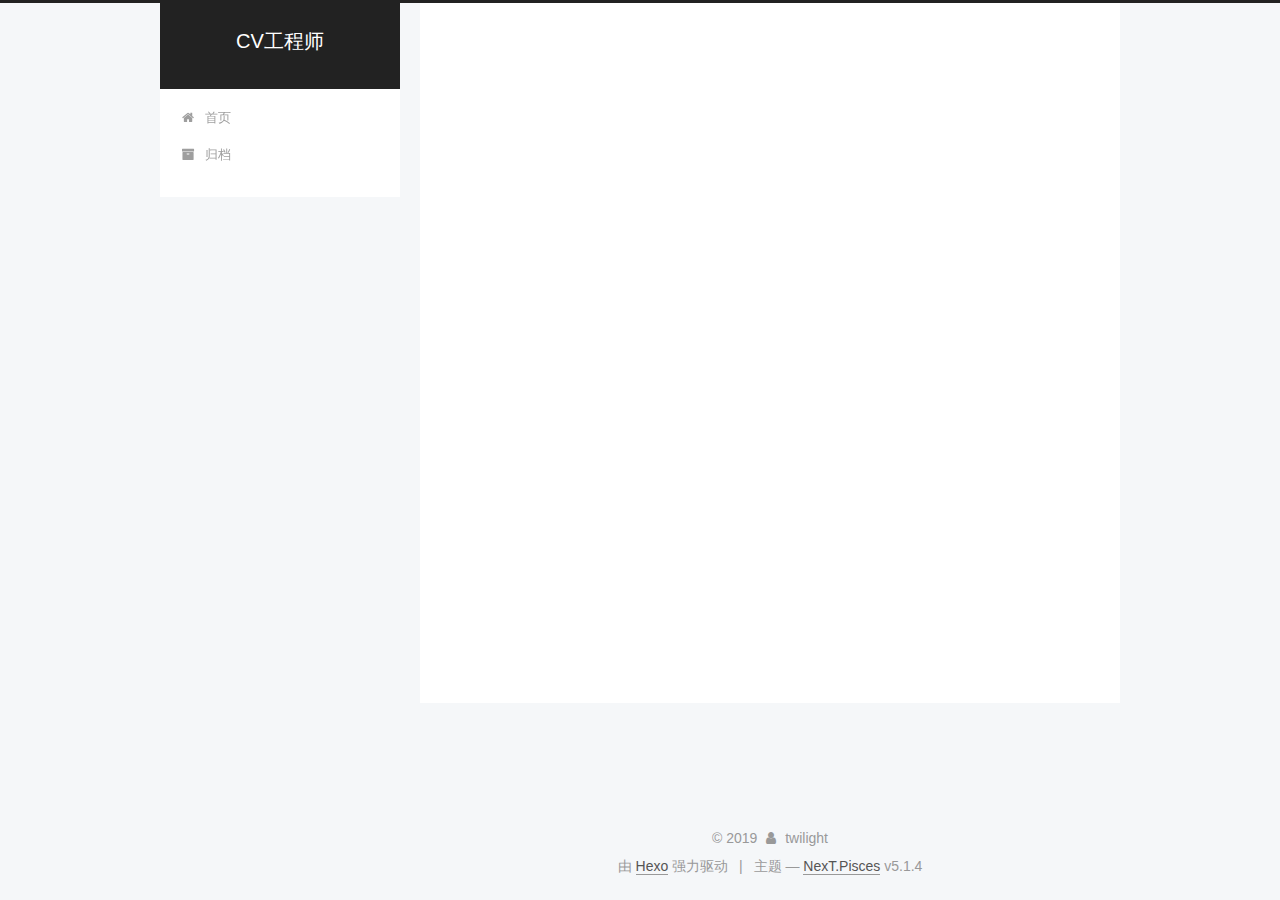
<file: 2019/05/30/经历无数个坑总算可以了/index.html>
<!DOCTYPE html>



  


<html class="theme-next pisces use-motion" lang="zh-Hans">
<head><meta name="generator" content="Hexo 3.8.0">
  <meta charset="UTF-8">
<meta http-equiv="X-UA-Compatible" content="IE=edge">
<meta name="viewport" content="width=device-width, initial-scale=1, maximum-scale=1">
<meta name="theme-color" content="#222">









<meta http-equiv="Cache-Control" content="no-transform">
<meta http-equiv="Cache-Control" content="no-siteapp">
















  
  
  <link href="/lib/fancybox/source/jquery.fancybox.css?v=2.1.5" rel="stylesheet" type="text/css">







<link href="/lib/font-awesome/css/font-awesome.min.css?v=4.6.2" rel="stylesheet" type="text/css">

<link href="/css/main.css?v=5.1.4" rel="stylesheet" type="text/css">


  <link rel="apple-touch-icon" sizes="180x180" href="/images/apple-touch-icon-next.png?v=5.1.4">


  <link rel="icon" type="image/png" sizes="32x32" href="/images/favicon-32x32-next.png?v=5.1.4">


  <link rel="icon" type="image/png" sizes="16x16" href="/images/favicon-16x16-next.png?v=5.1.4">


  <link rel="mask-icon" href="/images/logo.svg?v=5.1.4" color="#222">





  <meta name="keywords" content="Hexo, NexT">










<meta name="description" content="时间不在于拥有多少,而在于怎样使用">
<meta property="og:type" content="article">
<meta property="og:title" content="经历无数个坑总算可以了">
<meta property="og:url" content="http://yoursite.com/2019/05/30/经历无数个坑总算可以了/index.html">
<meta property="og:site_name" content="CV工程师">
<meta property="og:description" content="时间不在于拥有多少,而在于怎样使用">
<meta property="og:locale" content="zh-Hans">
<meta property="og:updated_time" content="2019-05-30T14:09:46.797Z">
<meta name="twitter:card" content="summary">
<meta name="twitter:title" content="经历无数个坑总算可以了">
<meta name="twitter:description" content="时间不在于拥有多少,而在于怎样使用">



<script type="text/javascript" id="hexo.configurations">
  var NexT = window.NexT || {};
  var CONFIG = {
    root: '/',
    scheme: 'Pisces',
    version: '5.1.4',
    sidebar: {"position":"left","display":"post","offset":12,"b2t":false,"scrollpercent":false,"onmobile":false},
    fancybox: true,
    tabs: true,
    motion: {"enable":true,"async":false,"transition":{"post_block":"fadeIn","post_header":"slideDownIn","post_body":"slideDownIn","coll_header":"slideLeftIn","sidebar":"slideUpIn"}},
    duoshuo: {
      userId: '0',
      author: '博主'
    },
    algolia: {
      applicationID: '',
      apiKey: '',
      indexName: '',
      hits: {"per_page":10},
      labels: {"input_placeholder":"Search for Posts","hits_empty":"We didn't find any results for the search: ${query}","hits_stats":"${hits} results found in ${time} ms"}
    }
  };
</script>



  <link rel="canonical" href="http://yoursite.com/2019/05/30/经历无数个坑总算可以了/">





  <title>经历无数个坑总算可以了 | CV工程师</title>
  








</head>

<body itemscope itemtype="http://schema.org/WebPage" lang="zh-Hans">

  
  
    
  

  <div class="container sidebar-position-left page-post-detail">
    <div class="headband"></div>

    <header id="header" class="header" itemscope itemtype="http://schema.org/WPHeader">
      <div class="header-inner"><div class="site-brand-wrapper">
  <div class="site-meta ">
    

    <div class="custom-logo-site-title">
      <a href="/" class="brand" rel="start">
        <span class="logo-line-before"><i></i></span>
        <span class="site-title">CV工程师</span>
        <span class="logo-line-after"><i></i></span>
      </a>
    </div>
      
        <p class="site-subtitle"></p>
      
  </div>

  <div class="site-nav-toggle">
    <button>
      <span class="btn-bar"></span>
      <span class="btn-bar"></span>
      <span class="btn-bar"></span>
    </button>
  </div>
</div>

<nav class="site-nav">
  

  
    <ul id="menu" class="menu">
      
        
        <li class="menu-item menu-item-home">
          <a href="/" rel="section">
            
              <i class="menu-item-icon fa fa-fw fa-home"></i> <br>
            
            首页
          </a>
        </li>
      
        
        <li class="menu-item menu-item-archives">
          <a href="/archives/" rel="section">
            
              <i class="menu-item-icon fa fa-fw fa-archive"></i> <br>
            
            归档
          </a>
        </li>
      

      
    </ul>
  

  
</nav>



 </div>
    </header>

    <main id="main" class="main">
      <div class="main-inner">
        <div class="content-wrap">
          <div id="content" class="content">
            

  <div id="posts" class="posts-expand">
    

  

  
  
  

  <article class="post post-type-normal" itemscope itemtype="http://schema.org/Article">
  
  
  
  <div class="post-block">
    <link itemprop="mainEntityOfPage" href="http://yoursite.com/2019/05/30/经历无数个坑总算可以了/">

    <span hidden itemprop="author" itemscope itemtype="http://schema.org/Person">
      <meta itemprop="name" content="twilight">
      <meta itemprop="description" content>
      <meta itemprop="image" content="/images/avatar.gif">
    </span>

    <span hidden itemprop="publisher" itemscope itemtype="http://schema.org/Organization">
      <meta itemprop="name" content="CV工程师">
    </span>

    
      <header class="post-header">

        
        
          <h1 class="post-title" itemprop="name headline">经历无数个坑总算可以了</h1>
        

        <div class="post-meta">
          <span class="post-time">
            
              <span class="post-meta-item-icon">
                <i class="fa fa-calendar-o"></i>
              </span>
              
                <span class="post-meta-item-text">发表于</span>
              
              <time title="创建于" itemprop="dateCreated datePublished" datetime="2019-05-30T22:09:46+08:00">
                2019-05-30
              </time>
            

            

            
          </span>

          

          
            
          

          
          

          

          

          

        </div>
      </header>
    

    
    
    
    <div class="post-body" itemprop="articleBody">

      
      

      
        
      
    </div>
    
    
    

    

    

    

    <footer class="post-footer">
      

      
      
      

      

      
      
    </footer>
  </div>
  
  
  
  </article>



    <div class="post-spread">
      
    </div>
  </div>


          </div>
          


          

  



        </div>
        
          
  
  <div class="sidebar-toggle">
    <div class="sidebar-toggle-line-wrap">
      <span class="sidebar-toggle-line sidebar-toggle-line-first"></span>
      <span class="sidebar-toggle-line sidebar-toggle-line-middle"></span>
      <span class="sidebar-toggle-line sidebar-toggle-line-last"></span>
    </div>
  </div>

  <aside id="sidebar" class="sidebar">
    
    <div class="sidebar-inner">

      

      

      <section class="site-overview-wrap sidebar-panel sidebar-panel-active">
        <div class="site-overview">
          <div class="site-author motion-element" itemprop="author" itemscope itemtype="http://schema.org/Person">
            
              <p class="site-author-name" itemprop="name">twilight</p>
              <p class="site-description motion-element" itemprop="description">时间不在于拥有多少,而在于怎样使用</p>
          </div>

          <nav class="site-state motion-element">

            
              <div class="site-state-item site-state-posts">
              
                <a href="/archives/">
              
                  <span class="site-state-item-count">1</span>
                  <span class="site-state-item-name">日志</span>
                </a>
              </div>
            

            

            

          </nav>

          

          

          
          

          
          

          

        </div>
      </section>

      

      

    </div>
  </aside>


        
      </div>
    </main>

    <footer id="footer" class="footer">
      <div class="footer-inner">
        <div class="copyright">&copy; <span itemprop="copyrightYear">2019</span>
  <span class="with-love">
    <i class="fa fa-user"></i>
  </span>
  <span class="author" itemprop="copyrightHolder">twilight</span>

  
</div>


  <div class="powered-by">由 <a class="theme-link" target="_blank" href="https://hexo.io">Hexo</a> 强力驱动</div>



  <span class="post-meta-divider">|</span>



  <div class="theme-info">主题 &mdash; <a class="theme-link" target="_blank" href="https://github.com/iissnan/hexo-theme-next">NexT.Pisces</a> v5.1.4</div>




        







        
      </div>
    </footer>

    
      <div class="back-to-top">
        <i class="fa fa-arrow-up"></i>
        
      </div>
    

    

  </div>

  

<script type="text/javascript">
  if (Object.prototype.toString.call(window.Promise) !== '[object Function]') {
    window.Promise = null;
  }
</script>









  












  
  
    <script type="text/javascript" src="/lib/jquery/index.js?v=2.1.3"></script>
  

  
  
    <script type="text/javascript" src="/lib/fastclick/lib/fastclick.min.js?v=1.0.6"></script>
  

  
  
    <script type="text/javascript" src="/lib/jquery_lazyload/jquery.lazyload.js?v=1.9.7"></script>
  

  
  
    <script type="text/javascript" src="/lib/velocity/velocity.min.js?v=1.2.1"></script>
  

  
  
    <script type="text/javascript" src="/lib/velocity/velocity.ui.min.js?v=1.2.1"></script>
  

  
  
    <script type="text/javascript" src="/lib/fancybox/source/jquery.fancybox.pack.js?v=2.1.5"></script>
  


  


  <script type="text/javascript" src="/js/src/utils.js?v=5.1.4"></script>

  <script type="text/javascript" src="/js/src/motion.js?v=5.1.4"></script>



  
  


  <script type="text/javascript" src="/js/src/affix.js?v=5.1.4"></script>

  <script type="text/javascript" src="/js/src/schemes/pisces.js?v=5.1.4"></script>



  
  <script type="text/javascript" src="/js/src/scrollspy.js?v=5.1.4"></script>
<script type="text/javascript" src="/js/src/post-details.js?v=5.1.4"></script>



  


  <script type="text/javascript" src="/js/src/bootstrap.js?v=5.1.4"></script>



  


  




	





  





  












  





  

  

  

  
  

  

  

  

</body>
</html>
</file>
<file: css/style.css>
body {
  width: 100%;
}
body:before,
body:after {
  content: "";
  display: table;
}
body:after {
  clear: both;
}
html,
body,
div,
span,
applet,
object,
iframe,
h1,
h2,
h3,
h4,
h5,
h6,
p,
blockquote,
pre,
a,
abbr,
acronym,
address,
big,
cite,
code,
del,
dfn,
em,
img,
ins,
kbd,
q,
s,
samp,
small,
strike,
strong,
sub,
sup,
tt,
var,
dl,
dt,
dd,
ol,
ul,
li,
fieldset,
form,
label,
legend,
table,
caption,
tbody,
tfoot,
thead,
tr,
th,
td {
  margin: 0;
  padding: 0;
  border: 0;
  outline: 0;
  font-weight: inherit;
  font-style: inherit;
  font-family: inherit;
  font-size: 100%;
  vertical-align: baseline;
}
body {
  line-height: 1;
  color: #000;
  background: #fff;
}
ol,
ul {
  list-style: none;
}
table {
  border-collapse: separate;
  border-spacing: 0;
  vertical-align: middle;
}
caption,
th,
td {
  text-align: left;
  font-weight: normal;
  vertical-align: middle;
}
a img {
  border: none;
}
input,
button {
  margin: 0;
  padding: 0;
}
input::-moz-focus-inner,
button::-moz-focus-inner {
  border: 0;
  padding: 0;
}
@font-face {
  font-family: FontAwesome;
  font-style: normal;
  font-weight: normal;
  src: url("fonts/fontawesome-webfont.eot?v=#4.0.3");
  src: url("fonts/fontawesome-webfont.eot?#iefix&v=#4.0.3") format("embedded-opentype"), url("fonts/fontawesome-webfont.woff?v=#4.0.3") format("woff"), url("fonts/fontawesome-webfont.ttf?v=#4.0.3") format("truetype"), url("fonts/fontawesome-webfont.svg#fontawesomeregular?v=#4.0.3") format("svg");
}
html,
body,
#container {
  height: 100%;
}
body {
  background: #eee;
  font: 14px -apple-system, BlinkMacSystemFont, "Segoe UI", "Roboto", "Oxygen", "Ubuntu", "Cantarell", "Fira Sans", "Droid Sans", "Helvetica Neue", sans-serif;
  -webkit-text-size-adjust: 100%;
}
.outer {
  max-width: 1220px;
  margin: 0 auto;
  padding: 0 20px;
}
.outer:before,
.outer:after {
  content: "";
  display: table;
}
.outer:after {
  clear: both;
}
.inner {
  display: inline;
  float: left;
  width: 98.33333333333333%;
  margin: 0 0.833333333333333%;
}
.left,
.alignleft {
  float: left;
}
.right,
.alignright {
  float: right;
}
.clear {
  clear: both;
}
#container {
  position: relative;
}
.mobile-nav-on {
  overflow: hidden;
}
#wrap {
  height: 100%;
  width: 100%;
  position: absolute;
  top: 0;
  left: 0;
  -webkit-transition: 0.2s ease-out;
  -moz-transition: 0.2s ease-out;
  -ms-transition: 0.2s ease-out;
  transition: 0.2s ease-out;
  z-index: 1;
  background: #eee;
}
.mobile-nav-on #wrap {
  left: 280px;
}
@media screen and (min-width: 768px) {
  #main {
    display: inline;
    float: left;
    width: 73.33333333333333%;
    margin: 0 0.833333333333333%;
  }
}
.article-date,
.article-category-link,
.archive-year,
.widget-title {
  text-decoration: none;
  text-transform: uppercase;
  letter-spacing: 2px;
  color: #999;
  margin-bottom: 1em;
  margin-left: 5px;
  line-height: 1em;
  text-shadow: 0 1px #fff;
  font-weight: bold;
}
.article-inner,
.archive-article-inner {
  background: #fff;
  -webkit-box-shadow: 1px 2px 3px #ddd;
  box-shadow: 1px 2px 3px #ddd;
  border: 1px solid #ddd;
  border-radius: 3px;
}
.article-entry h1,
.widget h1 {
  font-size: 2em;
}
.article-entry h2,
.widget h2 {
  font-size: 1.5em;
}
.article-entry h3,
.widget h3 {
  font-size: 1.3em;
}
.article-entry h4,
.widget h4 {
  font-size: 1.2em;
}
.article-entry h5,
.widget h5 {
  font-size: 1em;
}
.article-entry h6,
.widget h6 {
  font-size: 1em;
  color: #999;
}
.article-entry hr,
.widget hr {
  border: 1px dashed #ddd;
}
.article-entry strong,
.widget strong {
  font-weight: bold;
}
.article-entry em,
.widget em,
.article-entry cite,
.widget cite {
  font-style: italic;
}
.article-entry sup,
.widget sup,
.article-entry sub,
.widget sub {
  font-size: 0.75em;
  line-height: 0;
  position: relative;
  vertical-align: baseline;
}
.article-entry sup,
.widget sup {
  top: -0.5em;
}
.article-entry sub,
.widget sub {
  bottom: -0.2em;
}
.article-entry small,
.widget small {
  font-size: 0.85em;
}
.article-entry acronym,
.widget acronym,
.article-entry abbr,
.widget abbr {
  border-bottom: 1px dotted;
}
.article-entry ul,
.widget ul,
.article-entry ol,
.widget ol,
.article-entry dl,
.widget dl {
  margin: 0 20px;
  line-height: 1.6em;
}
.article-entry ul ul,
.widget ul ul,
.article-entry ol ul,
.widget ol ul,
.article-entry ul ol,
.widget ul ol,
.article-entry ol ol,
.widget ol ol {
  margin-top: 0;
  margin-bottom: 0;
}
.article-entry ul,
.widget ul {
  list-style: disc;
}
.article-entry ol,
.widget ol {
  list-style: decimal;
}
.article-entry dt,
.widget dt {
  font-weight: bold;
}
#header {
  height: 300px;
  position: relative;
  border-bottom: 1px solid #ddd;
}
#header:before,
#header:after {
  content: "";
  position: absolute;
  left: 0;
  right: 0;
  height: 40px;
}
#header:before {
  top: 0;
  background: -webkit-linear-gradient(rgba(0,0,0,0.2), transparent);
  background: -moz-linear-gradient(rgba(0,0,0,0.2), transparent);
  background: -ms-linear-gradient(rgba(0,0,0,0.2), transparent);
  background: linear-gradient(rgba(0,0,0,0.2), transparent);
}
#header:after {
  bottom: 0;
  background: -webkit-linear-gradient(transparent, rgba(0,0,0,0.2));
  background: -moz-linear-gradient(transparent, rgba(0,0,0,0.2));
  background: -ms-linear-gradient(transparent, rgba(0,0,0,0.2));
  background: linear-gradient(transparent, rgba(0,0,0,0.2));
}
#header-outer {
  height: 100%;
  position: relative;
}
#header-inner {
  position: relative;
  overflow: hidden;
}
#banner {
  position: absolute;
  top: 0;
  left: 0;
  width: 100%;
  height: 100%;
  background: url("images/banner.jpg") center #000;
  -webkit-background-size: cover;
  -moz-background-size: cover;
  background-size: cover;
  z-index: -1;
}
#header-title {
  text-align: center;
  height: 40px;
  position: absolute;
  top: 50%;
  left: 0;
  margin-top: -20px;
}
#logo,
#subtitle {
  text-decoration: none;
  color: #fff;
  font-weight: 300;
  text-shadow: 0 1px 4px rgba(0,0,0,0.3);
}
#logo {
  font-size: 40px;
  line-height: 40px;
  letter-spacing: 2px;
}
#subtitle {
  font-size: 16px;
  line-height: 16px;
  letter-spacing: 1px;
}
#subtitle-wrap {
  margin-top: 16px;
}
#main-nav {
  float: left;
  margin-left: -15px;
}
.nav-icon,
.main-nav-link {
  float: left;
  color: #fff;
  opacity: 0.6;
  text-decoration: none;
  text-shadow: 0 1px rgba(0,0,0,0.2);
  -webkit-transition: opacity 0.2s;
  -moz-transition: opacity 0.2s;
  -ms-transition: opacity 0.2s;
  transition: opacity 0.2s;
  display: block;
  padding: 20px 15px;
}
.nav-icon:hover,
.main-nav-link:hover {
  opacity: 1;
}
.nav-icon {
  font-family: FontAwesome;
  text-align: center;
  font-size: 14px;
  width: 14px;
  height: 14px;
  padding: 20px 15px;
  position: relative;
  cursor: pointer;
}
.main-nav-link {
  font-weight: 300;
  letter-spacing: 1px;
}
@media screen and (max-width: 479px) {
  .main-nav-link {
    display: none;
  }
}
#main-nav-toggle {
  display: none;
}
#main-nav-toggle:before {
  content: "\f0c9";
}
@media screen and (max-width: 479px) {
  #main-nav-toggle {
    display: block;
  }
}
#sub-nav {
  float: right;
  margin-right: -15px;
}
#nav-rss-link:before {
  content: "\f09e";
}
#nav-search-btn:before {
  content: "\f002";
}
#search-form-wrap {
  position: absolute;
  top: 15px;
  width: 150px;
  height: 30px;
  right: -150px;
  opacity: 0;
  -webkit-transition: 0.2s ease-out;
  -moz-transition: 0.2s ease-out;
  -ms-transition: 0.2s ease-out;
  transition: 0.2s ease-out;
}
#search-form-wrap.on {
  opacity: 1;
  right: 0;
}
@media screen and (max-width: 479px) {
  #search-form-wrap {
    width: 100%;
    right: -100%;
  }
}
.search-form {
  position: absolute;
  top: 0;
  left: 0;
  right: 0;
  background: #fff;
  padding: 5px 15px;
  border-radius: 15px;
  -webkit-box-shadow: 0 0 10px rgba(0,0,0,0.3);
  box-shadow: 0 0 10px rgba(0,0,0,0.3);
}
.search-form-input {
  border: none;
  background: none;
  color: #555;
  width: 100%;
  font: 13px -apple-system, BlinkMacSystemFont, "Segoe UI", "Roboto", "Oxygen", "Ubuntu", "Cantarell", "Fira Sans", "Droid Sans", "Helvetica Neue", sans-serif;
  outline: none;
}
.search-form-input::-webkit-search-results-decoration,
.search-form-input::-webkit-search-cancel-button {
  -webkit-appearance: none;
}
.search-form-submit {
  position: absolute;
  top: 50%;
  right: 10px;
  margin-top: -7px;
  font: 13px FontAwesome;
  border: none;
  background: none;
  color: #bbb;
  cursor: pointer;
}
.search-form-submit:hover,
.search-form-submit:focus {
  color: #777;
}
.article {
  margin: 50px 0;
}
.article-inner {
  overflow: hidden;
}
.article-meta:before,
.article-meta:after {
  content: "";
  display: table;
}
.article-meta:after {
  clear: both;
}
.article-date {
  float: left;
}
.article-category {
  float: left;
  line-height: 1em;
  color: #ccc;
  text-shadow: 0 1px #fff;
  margin-left: 8px;
}
.article-category:before {
  content: "\2022";
}
.article-category-link {
  margin: 0 12px 1em;
}
.article-header {
  padding: 20px 20px 0;
}
.article-title {
  text-decoration: none;
  font-size: 2em;
  font-weight: bold;
  color: #555;
  line-height: 1.1em;
  -webkit-transition: color 0.2s;
  -moz-transition: color 0.2s;
  -ms-transition: color 0.2s;
  transition: color 0.2s;
}
a.article-title:hover {
  color: #258fb8;
}
.article-entry {
  color: #555;
  padding: 0 20px;
}
.article-entry:before,
.article-entry:after {
  content: "";
  display: table;
}
.article-entry:after {
  clear: both;
}
.article-entry p,
.article-entry table {
  line-height: 1.6em;
  margin: 1.6em 0;
}
.article-entry h1,
.article-entry h2,
.article-entry h3,
.article-entry h4,
.article-entry h5,
.article-entry h6 {
  font-weight: bold;
}
.article-entry h1,
.article-entry h2,
.article-entry h3,
.article-entry h4,
.article-entry h5,
.article-entry h6 {
  line-height: 1.1em;
  margin: 1.1em 0;
}
.article-entry a {
  color: #258fb8;
  text-decoration: none;
}
.article-entry a:hover {
  text-decoration: underline;
}
.article-entry ul,
.article-entry ol,
.article-entry dl {
  margin-top: 1.6em;
  margin-bottom: 1.6em;
}
.article-entry img,
.article-entry video {
  max-width: 100%;
  height: auto;
  display: block;
  margin: auto;
}
.article-entry iframe {
  border: none;
}
.article-entry table {
  width: 100%;
  border-collapse: collapse;
  border-spacing: 0;
}
.article-entry th {
  font-weight: bold;
  border-bottom: 3px solid #ddd;
  padding-bottom: 0.5em;
}
.article-entry td {
  border-bottom: 1px solid #ddd;
  padding: 10px 0;
}
.article-entry blockquote {
  font-family: Georgia, "Times New Roman", serif;
  font-size: 1.4em;
  margin: 1.6em 20px;
  text-align: center;
}
.article-entry blockquote footer {
  font-size: 14px;
  margin: 1.6em 0;
  font-family: -apple-system, BlinkMacSystemFont, "Segoe UI", "Roboto", "Oxygen", "Ubuntu", "Cantarell", "Fira Sans", "Droid Sans", "Helvetica Neue", sans-serif;
}
.article-entry blockquote footer cite:before {
  content: "—";
  padding: 0 0.5em;
}
.article-entry .pullquote {
  text-align: left;
  width: 45%;
  margin: 0;
}
.article-entry .pullquote.left {
  margin-left: 0.5em;
  margin-right: 1em;
}
.article-entry .pullquote.right {
  margin-right: 0.5em;
  margin-left: 1em;
}
.article-entry .caption {
  color: #999;
  display: block;
  font-size: 0.9em;
  margin-top: 0.5em;
  position: relative;
  text-align: center;
}
.article-entry .video-container {
  position: relative;
  padding-top: 56.25%;
  height: 0;
  overflow: hidden;
}
.article-entry .video-container iframe,
.article-entry .video-container object,
.article-entry .video-container embed {
  position: absolute;
  top: 0;
  left: 0;
  width: 100%;
  height: 100%;
  margin-top: 0;
}
.article-more-link a {
  display: inline-block;
  line-height: 1em;
  padding: 6px 15px;
  border-radius: 15px;
  background: #eee;
  color: #999;
  text-shadow: 0 1px #fff;
  text-decoration: none;
}
.article-more-link a:hover {
  background: #258fb8;
  color: #fff;
  text-decoration: none;
  text-shadow: 0 1px #1e7293;
}
.article-footer {
  font-size: 0.85em;
  line-height: 1.6em;
  border-top: 1px solid #ddd;
  padding-top: 1.6em;
  margin: 0 20px 20px;
}
.article-footer:before,
.article-footer:after {
  content: "";
  display: table;
}
.article-footer:after {
  clear: both;
}
.article-footer a {
  color: #999;
  text-decoration: none;
}
.article-footer a:hover {
  color: #555;
}
.article-tag-list-item {
  float: left;
  margin-right: 10px;
}
.article-tag-list-link:before {
  content: "#";
}
.article-comment-link {
  float: right;
}
.article-comment-link:before {
  content: "\f075";
  font-family: FontAwesome;
  padding-right: 8px;
}
.article-share-link {
  cursor: pointer;
  float: right;
  margin-left: 20px;
}
.article-share-link:before {
  content: "\f064";
  font-family: FontAwesome;
  padding-right: 6px;
}
#article-nav {
  position: relative;
}
#article-nav:before,
#article-nav:after {
  content: "";
  display: table;
}
#article-nav:after {
  clear: both;
}
@media screen and (min-width: 768px) {
  #article-nav {
    margin: 50px 0;
  }
  #article-nav:before {
    width: 8px;
    height: 8px;
    position: absolute;
    top: 50%;
    left: 50%;
    margin-top: -4px;
    margin-left: -4px;
    content: "";
    border-radius: 50%;
    background: #ddd;
    -webkit-box-shadow: 0 1px 2px #fff;
    box-shadow: 0 1px 2px #fff;
  }
}
.article-nav-link-wrap {
  text-decoration: none;
  text-shadow: 0 1px #fff;
  color: #999;
  -webkit-box-sizing: border-box;
  -moz-box-sizing: border-box;
  box-sizing: border-box;
  margin-top: 50px;
  text-align: center;
  display: block;
}
.article-nav-link-wrap:hover {
  color: #555;
}
@media screen and (min-width: 768px) {
  .article-nav-link-wrap {
    width: 50%;
    margin-top: 0;
  }
}
@media screen and (min-width: 768px) {
  #article-nav-newer {
    float: left;
    text-align: right;
    padding-right: 20px;
  }
}
@media screen and (min-width: 768px) {
  #article-nav-older {
    float: right;
    text-align: left;
    padding-left: 20px;
  }
}
.article-nav-caption {
  text-transform: uppercase;
  letter-spacing: 2px;
  color: #ddd;
  line-height: 1em;
  font-weight: bold;
}
#article-nav-newer .article-nav-caption {
  margin-right: -2px;
}
.article-nav-title {
  font-size: 0.85em;
  line-height: 1.6em;
  margin-top: 0.5em;
}
.article-share-box {
  position: absolute;
  display: none;
  background: #fff;
  -webkit-box-shadow: 1px 2px 10px rgba(0,0,0,0.2);
  box-shadow: 1px 2px 10px rgba(0,0,0,0.2);
  border-radius: 3px;
  margin-left: -145px;
  overflow: hidden;
  z-index: 1;
}
.article-share-box.on {
  display: block;
}
.article-share-input {
  width: 100%;
  background: none;
  -webkit-box-sizing: border-box;
  -moz-box-sizing: border-box;
  box-sizing: border-box;
  font: 14px -apple-system, BlinkMacSystemFont, "Segoe UI", "Roboto", "Oxygen", "Ubuntu", "Cantarell", "Fira Sans", "Droid Sans", "Helvetica Neue", sans-serif;
  padding: 0 15px;
  color: #555;
  outline: none;
  border: 1px solid #ddd;
  border-radius: 3px 3px 0 0;
  height: 36px;
  line-height: 36px;
}
.article-share-links {
  background: #eee;
}
.article-share-links:before,
.article-share-links:after {
  content: "";
  display: table;
}
.article-share-links:after {
  clear: both;
}
.article-share-twitter,
.article-share-facebook,
.article-share-pinterest,
.article-share-google {
  width: 50px;
  height: 36px;
  display: block;
  float: left;
  position: relative;
  color: #999;
  text-shadow: 0 1px #fff;
}
.article-share-twitter:before,
.article-share-facebook:before,
.article-share-pinterest:before,
.article-share-google:before {
  font-size: 20px;
  font-family: FontAwesome;
  width: 20px;
  height: 20px;
  position: absolute;
  top: 50%;
  left: 50%;
  margin-top: -10px;
  margin-left: -10px;
  text-align: center;
}
.article-share-twitter:hover,
.article-share-facebook:hover,
.article-share-pinterest:hover,
.article-share-google:hover {
  color: #fff;
}
.article-share-twitter:before {
  content: "\f099";
}
.article-share-twitter:hover {
  background: #00aced;
  text-shadow: 0 1px #008abe;
}
.article-share-facebook:before {
  content: "\f09a";
}
.article-share-facebook:hover {
  background: #3b5998;
  text-shadow: 0 1px #2f477a;
}
.article-share-pinterest:before {
  content: "\f0d2";
}
.article-share-pinterest:hover {
  background: #cb2027;
  text-shadow: 0 1px #a21a1f;
}
.article-share-google:before {
  content: "\f0d5";
}
.article-share-google:hover {
  background: #dd4b39;
  text-shadow: 0 1px #be3221;
}
.article-gallery {
  background: #000;
  position: relative;
}
.article-gallery-photos {
  position: relative;
  overflow: hidden;
}
.article-gallery-img {
  display: none;
  max-width: 100%;
}
.article-gallery-img:first-child {
  display: block;
}
.article-gallery-img.loaded {
  position: absolute;
  display: block;
}
.article-gallery-img img {
  display: block;
  max-width: 100%;
  margin: 0 auto;
}
#comments {
  background: #fff;
  -webkit-box-shadow: 1px 2px 3px #ddd;
  box-shadow: 1px 2px 3px #ddd;
  padding: 20px;
  border: 1px solid #ddd;
  border-radius: 3px;
  margin: 50px 0;
}
#comments a {
  color: #258fb8;
}
.archives-wrap {
  margin: 50px 0;
}
.archives:before,
.archives:after {
  content: "";
  display: table;
}
.archives:after {
  clear: both;
}
.archive-year-wrap {
  margin-bottom: 1em;
}
.archives {
  -webkit-column-gap: 10px;
  -moz-column-gap: 10px;
  column-gap: 10px;
}
@media screen and (min-width: 480px) and (max-width: 767px) {
  .archives {
    -webkit-column-count: 2;
    -moz-column-count: 2;
    column-count: 2;
  }
}
@media screen and (min-width: 768px) {
  .archives {
    -webkit-column-count: 3;
    -moz-column-count: 3;
    column-count: 3;
  }
}
.archive-article {
  -webkit-column-break-inside: avoid;
  page-break-inside: avoid;
  overflow: hidden;
  break-inside: avoid-column;
}
.archive-article-inner {
  padding: 10px;
  margin-bottom: 15px;
}
.archive-article-title {
  text-decoration: none;
  font-weight: bold;
  color: #555;
  -webkit-transition: color 0.2s;
  -moz-transition: color 0.2s;
  -ms-transition: color 0.2s;
  transition: color 0.2s;
  line-height: 1.6em;
}
.archive-article-title:hover {
  color: #258fb8;
}
.archive-article-footer {
  margin-top: 1em;
}
.archive-article-date {
  color: #999;
  text-decoration: none;
  font-size: 0.85em;
  line-height: 1em;
  margin-bottom: 0.5em;
  display: block;
}
#page-nav {
  margin: 50px auto;
  background: #fff;
  -webkit-box-shadow: 1px 2px 3px #ddd;
  box-shadow: 1px 2px 3px #ddd;
  border: 1px solid #ddd;
  border-radius: 3px;
  text-align: center;
  color: #999;
  overflow: hidden;
}
#page-nav:before,
#page-nav:after {
  content: "";
  display: table;
}
#page-nav:after {
  clear: both;
}
#page-nav a,
#page-nav span {
  padding: 10px 20px;
  line-height: 1;
  height: 2ex;
}
#page-nav a {
  color: #999;
  text-decoration: none;
}
#page-nav a:hover {
  background: #999;
  color: #fff;
}
#page-nav .prev {
  float: left;
}
#page-nav .next {
  float: right;
}
#page-nav .page-number {
  display: inline-block;
}
@media screen and (max-width: 479px) {
  #page-nav .page-number {
    display: none;
  }
}
#page-nav .current {
  color: #555;
  font-weight: bold;
}
#page-nav .space {
  color: #ddd;
}
#footer {
  background: #262a30;
  padding: 50px 0;
  border-top: 1px solid #ddd;
  color: #999;
}
#footer a {
  color: #258fb8;
  text-decoration: none;
}
#footer a:hover {
  text-decoration: underline;
}
#footer-info {
  line-height: 1.6em;
  font-size: 0.85em;
}
.article-entry pre,
.article-entry .highlight {
  background: #2d2d2d;
  margin: 0 -20px;
  padding: 15px 20px;
  border-style: solid;
  border-color: #ddd;
  border-width: 1px 0;
  overflow: auto;
  color: #ccc;
  line-height: 22.400000000000002px;
}
.article-entry .highlight .gutter pre,
.article-entry .gist .gist-file .gist-data .line-numbers {
  color: #666;
  font-size: 0.85em;
}
.article-entry pre,
.article-entry code {
  font-family: "Source Code Pro", Consolas, Monaco, Menlo, Consolas, monospace;
}
.article-entry code {
  background: #eee;
  text-shadow: 0 1px #fff;
  padding: 0 0.3em;
}
.article-entry pre code {
  background: none;
  text-shadow: none;
  padding: 0;
}
.article-entry .highlight pre {
  border: none;
  margin: 0;
  padding: 0;
}
.article-entry .highlight table {
  margin: 0;
  width: auto;
}
.article-entry .highlight td {
  border: none;
  padding: 0;
}
.article-entry .highlight figcaption {
  font-size: 0.85em;
  color: #999;
  line-height: 1em;
  margin-bottom: 1em;
}
.article-entry .highlight figcaption:before,
.article-entry .highlight figcaption:after {
  content: "";
  display: table;
}
.article-entry .highlight figcaption:after {
  clear: both;
}
.article-entry .highlight figcaption a {
  float: right;
}
.article-entry .highlight .gutter pre {
  text-align: right;
  padding-right: 20px;
}
.article-entry .highlight .line {
  height: 22.400000000000002px;
}
.article-entry .highlight .line.marked {
  background: #515151;
}
.article-entry .gist {
  margin: 0 -20px;
  border-style: solid;
  border-color: #ddd;
  border-width: 1px 0;
  background: #2d2d2d;
  padding: 15px 20px 15px 0;
}
.article-entry .gist .gist-file {
  border: none;
  font-family: "Source Code Pro", Consolas, Monaco, Menlo, Consolas, monospace;
  margin: 0;
}
.article-entry .gist .gist-file .gist-data {
  background: none;
  border: none;
}
.article-entry .gist .gist-file .gist-data .line-numbers {
  background: none;
  border: none;
  padding: 0 20px 0 0;
}
.article-entry .gist .gist-file .gist-data .line-data {
  padding: 0 !important;
}
.article-entry .gist .gist-file .highlight {
  margin: 0;
  padding: 0;
  border: none;
}
.article-entry .gist .gist-file .gist-meta {
  background: #2d2d2d;
  color: #999;
  font: 0.85em -apple-system, BlinkMacSystemFont, "Segoe UI", "Roboto", "Oxygen", "Ubuntu", "Cantarell", "Fira Sans", "Droid Sans", "Helvetica Neue", sans-serif;
  text-shadow: 0 0;
  padding: 0;
  margin-top: 1em;
  margin-left: 20px;
}
.article-entry .gist .gist-file .gist-meta a {
  color: #258fb8;
  font-weight: normal;
}
.article-entry .gist .gist-file .gist-meta a:hover {
  text-decoration: underline;
}
pre .comment,
pre .title {
  color: #999;
}
pre .variable,
pre .attribute,
pre .tag,
pre .regexp,
pre .ruby .constant,
pre .xml .tag .title,
pre .xml .pi,
pre .xml .doctype,
pre .html .doctype,
pre .css .id,
pre .css .class,
pre .css .pseudo {
  color: #f2777a;
}
pre .number,
pre .preprocessor,
pre .built_in,
pre .literal,
pre .params,
pre .constant {
  color: #f99157;
}
pre .class,
pre .ruby .class .title,
pre .css .rules .attribute {
  color: #9c9;
}
pre .string,
pre .value,
pre .inheritance,
pre .header,
pre .ruby .symbol,
pre .xml .cdata {
  color: #9c9;
}
pre .css .hexcolor {
  color: #6cc;
}
pre .function,
pre .python .decorator,
pre .python .title,
pre .ruby .function .title,
pre .ruby .title .keyword,
pre .perl .sub,
pre .javascript .title,
pre .coffeescript .title {
  color: #69c;
}
pre .keyword,
pre .javascript .function {
  color: #c9c;
}
@media screen and (max-width: 479px) {
  #mobile-nav {
    position: absolute;
    top: 0;
    left: 0;
    width: 280px;
    height: 100%;
    background: #191919;
    border-right: 1px solid #fff;
  }
}
@media screen and (max-width: 479px) {
  .mobile-nav-link {
    display: block;
    color: #999;
    text-decoration: none;
    padding: 15px 20px;
    font-weight: bold;
  }
  .mobile-nav-link:hover {
    color: #fff;
  }
}
@media screen and (min-width: 768px) {
  #sidebar {
    display: inline;
    float: left;
    width: 23.333333333333332%;
    margin: 0 0.833333333333333%;
  }
}
.widget-wrap {
  margin: 50px 0;
}
.widget {
  color: #777;
  text-shadow: 0 1px #fff;
  background: #ddd;
  -webkit-box-shadow: 0 -1px 4px #ccc inset;
  box-shadow: 0 -1px 4px #ccc inset;
  border: 1px solid #ccc;
  padding: 15px;
  border-radius: 3px;
}
.widget a {
  color: #258fb8;
  text-decoration: none;
}
.widget a:hover {
  text-decoration: underline;
}
.widget ul ul,
.widget ol ul,
.widget dl ul,
.widget ul ol,
.widget ol ol,
.widget dl ol,
.widget ul dl,
.widget ol dl,
.widget dl dl {
  margin-left: 15px;
  list-style: disc;
}
.widget {
  line-height: 1.6em;
  word-wrap: break-word;
  font-size: 0.9em;
}
.widget ul,
.widget ol {
  list-style: none;
  margin: 0;
}
.widget ul ul,
.widget ol ul,
.widget ul ol,
.widget ol ol {
  margin: 0 20px;
}
.widget ul ul,
.widget ol ul {
  list-style: disc;
}
.widget ul ol,
.widget ol ol {
  list-style: decimal;
}
.category-list-count,
.tag-list-count,
.archive-list-count {
  padding-left: 5px;
  color: #999;
  font-size: 0.85em;
}
.category-list-count:before,
.tag-list-count:before,
.archive-list-count:before {
  content: "(";
}
.category-list-count:after,
.tag-list-count:after,
.archive-list-count:after {
  content: ")";
}
.tagcloud a {
  margin-right: 5px;
  display: inline-block;
}
</file>
<file: css/main.css>
/* normalize.css v3.0.2 | MIT License | git.io/normalize */
html {
  font-family: sans-serif; /* 1 */
  -ms-text-size-adjust: 100%; /* 2 */
  -webkit-text-size-adjust: 100%; /* 2 */
}
body {
  margin: 0;
}
article,
aside,
details,
figcaption,
figure,
footer,
header,
hgroup,
main,
menu,
nav,
section,
summary {
  display: block;
}
audio,
canvas,
progress,
video {
  display: inline-block; /* 1 */
  vertical-align: baseline; /* 2 */
}
audio:not([controls]) {
  display: none;
  height: 0;
}
[hidden],
template {
  display: none;
}
a {
  background-color: transparent;
}
a:active,
a:hover {
  outline: 0;
}
abbr[title] {
  border-bottom: 1px dotted;
}
b,
strong {
  font-weight: bold;
}
dfn {
  font-style: italic;
}
h1 {
  font-size: 2em;
  margin: 0.67em 0;
}
mark {
  background: #ff0;
  color: #000;
}
small {
  font-size: 80%;
}
sub,
sup {
  font-size: 75%;
  line-height: 0;
  position: relative;
  vertical-align: baseline;
}
sup {
  top: -0.5em;
}
sub {
  bottom: -0.25em;
}
img {
  border: 0;
}
svg:not(:root) {
  overflow: hidden;
}
figure {
  margin: 1em 40px;
}
hr {
  -moz-box-sizing: content-box;
  box-sizing: content-box;
  height: 0;
}
pre {
  overflow: auto;
}
code,
kbd,
pre,
samp {
  font-family: monospace, monospace;
  font-size: 1em;
}
button,
input,
optgroup,
select,
textarea {
  color: inherit; /* 1 */
  font: inherit; /* 2 */
  margin: 0; /* 3 */
}
button {
  overflow: visible;
}
button,
select {
  text-transform: none;
}
button,
html input[type="button"],
input[type="reset"],
input[type="submit"] {
  -webkit-appearance: button; /* 2 */
  cursor: pointer; /* 3 */
}
button[disabled],
html input[disabled] {
  cursor: default;
}
button::-moz-focus-inner,
input::-moz-focus-inner {
  border: 0;
  padding: 0;
}
input {
  line-height: normal;
}
input[type="checkbox"],
input[type="radio"] {
  box-sizing: border-box; /* 1 */
  padding: 0; /* 2 */
}
input[type="number"]::-webkit-inner-spin-button,
input[type="number"]::-webkit-outer-spin-button {
  height: auto;
}
input[type="search"] {
  -webkit-appearance: textfield; /* 1 */
  -moz-box-sizing: content-box;
  -webkit-box-sizing: content-box; /* 2 */
  box-sizing: content-box;
}
input[type="search"]::-webkit-search-cancel-button,
input[type="search"]::-webkit-search-decoration {
  -webkit-appearance: none;
}
fieldset {
  border: 1px solid #c0c0c0;
  margin: 0 2px;
  padding: 0.35em 0.625em 0.75em;
}
legend {
  border: 0; /* 1 */
  padding: 0; /* 2 */
}
textarea {
  overflow: auto;
}
optgroup {
  font-weight: bold;
}
table {
  border-collapse: collapse;
  border-spacing: 0;
}
td,
th {
  padding: 0;
}
::selection {
  background: #262a30;
  color: #fff;
}
body {
  position: relative;
  font-family: 'Lato', "PingFang SC", "Microsoft YaHei", sans-serif;
  font-size: 14px;
  line-height: 2;
  color: #555;
  background: #f5f7f9;
}
@media (max-width: 767px) {
  body {
    padding-right: 0 !important;
  }
}
@media (min-width: 768px) and (max-width: 991px) {
  body {
    padding-right: 0 !important;
  }
}
@media (min-width: 1600px) {
  body {
    font-size: 16px;
  }
}
h1,
h2,
h3,
h4,
h5,
h6 {
  margin: 0;
  padding: 0;
  font-weight: bold;
  line-height: 1.5;
  font-family: 'Lato', "PingFang SC", "Microsoft YaHei", sans-serif;
}
h2,
h3,
h4,
h5,
h6 {
  margin: 20px 0 15px;
}
h1 {
  font-size: 22px;
}
@media (max-width: 767px) {
  h1 {
    font-size: 18px;
  }
}
h2 {
  font-size: 20px;
}
@media (max-width: 767px) {
  h2 {
    font-size: 16px;
  }
}
h3 {
  font-size: 18px;
}
@media (max-width: 767px) {
  h3 {
    font-size: 14px;
  }
}
h4 {
  font-size: 16px;
}
@media (max-width: 767px) {
  h4 {
    font-size: 12px;
  }
}
h5 {
  font-size: 14px;
}
@media (max-width: 767px) {
  h5 {
    font-size: 10px;
  }
}
h6 {
  font-size: 12px;
}
@media (max-width: 767px) {
  h6 {
    font-size: 8px;
  }
}
p {
  margin: 0 0 20px 0;
}
a {
  color: #555;
  text-decoration: none;
  outline: none;
  border-bottom: 1px solid #999;
  word-wrap: break-word;
}
a:hover {
  color: #222;
  border-bottom-color: #222;
}
blockquote {
  margin: 0;
  padding: 0;
}
img {
  display: block;
  margin: auto;
  max-width: 100%;
  height: auto;
}
hr {
  margin: 40px 0;
  height: 3px;
  border: none;
  background-color: #ddd;
  background-image: repeating-linear-gradient(-45deg, #fff, #fff 4px, transparent 4px, transparent 8px);
}
blockquote {
  padding: 0 15px;
  color: #666;
  border-left: 4px solid #ddd;
}
blockquote cite::before {
  content: "-";
  padding: 0 5px;
}
dt {
  font-weight: 700;
}
dd {
  margin: 0;
  padding: 0;
}
kbd {
  border: 1px solid #ccc;
  border-radius: 0.2em;
  box-shadow: 0.1em 0.1em 0.2em rgba(0,0,0,0.1);
  background-color: #f9f9f9;
  font-family: inherit;
  background-image: -webkit-linear-gradient(top, #eee, #fff, #eee);
  padding: 0.1em 0.3em;
  white-space: nowrap;
}
.text-left {
  text-align: left;
}
.text-center {
  text-align: center;
}
.text-right {
  text-align: right;
}
.text-justify {
  text-align: justify;
}
.text-nowrap {
  white-space: nowrap;
}
.text-lowercase {
  text-transform: lowercase;
}
.text-uppercase {
  text-transform: uppercase;
}
.text-capitalize {
  text-transform: capitalize;
}
.center-block {
  display: block;
  margin-left: auto;
  margin-right: auto;
}
.clearfix:before,
.clearfix:after {
  content: " ";
  display: table;
}
.clearfix:after {
  clear: both;
}
.pullquote {
  width: 45%;
}
.pullquote.left {
  float: left;
  margin-left: 5px;
  margin-right: 10px;
}
.pullquote.right {
  float: right;
  margin-left: 10px;
  margin-right: 5px;
}
.affix.affix.affix {
  position: fixed;
}
.translation {
  margin-top: -20px;
  font-size: 14px;
  color: #999;
}
.scrollbar-measure {
  width: 100px;
  height: 100px;
  overflow: scroll;
  position: absolute;
  top: -9999px;
}
.use-motion .motion-element {
  opacity: 0;
}
table {
  margin: 20px 0;
  width: 100%;
  border-collapse: collapse;
  border-spacing: 0;
  border: 1px solid #ddd;
  font-size: 14px;
  table-layout: fixed;
  word-wrap: break-all;
}
table>tbody>tr:nth-of-type(odd) {
  background-color: #f9f9f9;
}
table>tbody>tr:hover {
  background-color: #f5f5f5;
}
caption,
th,
td {
  padding: 8px;
  text-align: left;
  vertical-align: middle;
  font-weight: normal;
}
th,
td {
  border-bottom: 3px solid #ddd;
  border-right: 1px solid #eee;
}
th {
  padding-bottom: 10px;
  font-weight: 700;
}
td {
  border-bottom-width: 1px;
}
html,
body {
  height: 100%;
}
.container {
  position: relative;
  min-height: 100%;
}
.header-inner {
  margin: 0 auto;
  padding: 100px 0 70px;
  width: 700px;
}
@media (min-width: 1600px) {
  .container .header-inner {
    width: 900px;
  }
}
.main {
  padding-bottom: 150px;
}
.main-inner {
  margin: 0 auto;
  width: 700px;
}
@media (min-width: 1600px) {
  .container .main-inner {
    width: 900px;
  }
}
.footer {
  position: absolute;
  left: 0;
  bottom: 0;
  width: 100%;
  min-height: 50px;
}
.footer-inner {
  box-sizing: border-box;
  margin: 20px auto;
  width: 700px;
}
@media (min-width: 1600px) {
  .container .footer-inner {
    width: 900px;
  }
}
pre,
.highlight {
  overflow: auto;
  margin: 20px 0;
  padding: 0;
  font-size: 13px;
  color: #4d4d4c;
  background: #f7f7f7;
  line-height: 1.6;
}
pre,
code {
  font-family: consolas, Menlo, "PingFang SC", "Microsoft YaHei", monospace;
}
code {
  padding: 2px 4px;
  word-wrap: break-word;
  color: #555;
  background: #eee;
  border-radius: 3px;
  font-size: 13px;
}
pre {
  padding: 10px;
}
pre code {
  padding: 0;
  color: #4d4d4c;
  background: none;
  text-shadow: none;
}
.highlight {
  border-radius: 1px;
}
.highlight pre {
  border: none;
  margin: 0;
  padding: 10px 0;
}
.highlight table {
  margin: 0;
  width: auto;
  border: none;
}
.highlight td {
  border: none;
  padding: 0;
}
.highlight figcaption {
  font-size: 1em;
  color: #4d4d4c;
  line-height: 1em;
  margin-bottom: 1em;
}
.highlight figcaption:before,
.highlight figcaption:after {
  content: " ";
  display: table;
}
.highlight figcaption:after {
  clear: both;
}
.highlight figcaption a {
  float: right;
  color: #4d4d4c;
}
.highlight figcaption a:hover {
  border-bottom-color: #4d4d4c;
}
.highlight .gutter pre {
  padding-left: 10px;
  padding-right: 10px;
  color: #869194;
  text-align: right;
  background-color: #eff2f3;
}
.highlight .code pre {
  width: 100%;
  padding-left: 10px;
  padding-right: 10px;
  background-color: #f7f7f7;
}
.highlight .line {
  height: 20px;
}
.gutter {
  -webkit-user-select: none;
  -moz-user-select: none;
  -ms-user-select: none;
  user-select: none;
}
.gist table {
  width: auto;
}
.gist table td {
  border: none;
}
pre .deletion {
  background: #fdd;
}
pre .addition {
  background: #dfd;
}
pre .meta {
  color: #8959a8;
}
pre .comment {
  color: #8e908c;
}
pre .variable,
pre .attribute,
pre .tag,
pre .regexp,
pre .ruby .constant,
pre .xml .tag .title,
pre .xml .pi,
pre .xml .doctype,
pre .html .doctype,
pre .css .id,
pre .css .class,
pre .css .pseudo {
  color: #c82829;
}
pre .number,
pre .preprocessor,
pre .built_in,
pre .literal,
pre .params,
pre .constant,
pre .command {
  color: #f5871f;
}
pre .ruby .class .title,
pre .css .rules .attribute,
pre .string,
pre .value,
pre .inheritance,
pre .header,
pre .ruby .symbol,
pre .xml .cdata,
pre .special,
pre .number,
pre .formula {
  color: #718c00;
}
pre .title,
pre .css .hexcolor {
  color: #3e999f;
}
pre .function,
pre .python .decorator,
pre .python .title,
pre .ruby .function .title,
pre .ruby .title .keyword,
pre .perl .sub,
pre .javascript .title,
pre .coffeescript .title {
  color: #4271ae;
}
pre .keyword,
pre .javascript .function {
  color: #8959a8;
}
.full-image.full-image.full-image.full-image {
  border: none;
  max-width: 100%;
  width: auto;
  margin: 20px auto 25px;
}
@media (min-width: 992px) {
  .full-image.full-image.full-image.full-image {
    max-width: none;
    width: 118%;
    margin: 0 -9%;
  }
}
.blockquote-center,
.page-home .post-type-quote blockquote,
.page-post-detail .post-type-quote blockquote {
  position: relative;
  margin: 40px 0;
  padding: 0;
  border-left: none;
  text-align: center;
}
.blockquote-center::before,
.page-home .post-type-quote blockquote::before,
.page-post-detail .post-type-quote blockquote::before,
.blockquote-center::after,
.page-home .post-type-quote blockquote::after,
.page-post-detail .post-type-quote blockquote::after {
  position: absolute;
  content: ' ';
  display: block;
  width: 100%;
  height: 24px;
  opacity: 0.2;
  background-repeat: no-repeat;
  background-position: 0 -6px;
  background-size: 22px 22px;
}
.blockquote-center::before,
.page-home .post-type-quote blockquote::before,
.page-post-detail .post-type-quote blockquote::before {
  top: -20px;
  background-image: url("../images/quote-l.svg");
  border-top: 1px solid #ccc;
}
.blockquote-center::after,
.page-home .post-type-quote blockquote::after,
.page-post-detail .post-type-quote blockquote::after {
  bottom: -20px;
  background-image: url("../images/quote-r.svg");
  border-bottom: 1px solid #ccc;
  background-position: 100% 8px;
}
.blockquote-center p,
.page-home .post-type-quote blockquote p,
.page-post-detail .post-type-quote blockquote p,
.blockquote-center div,
.page-home .post-type-quote blockquote div,
.page-post-detail .post-type-quote blockquote div {
  text-align: center;
}
.post .post-body .group-picture img {
  box-sizing: border-box;
  padding: 0 3px;
  border: none;
}
.post .group-picture-row {
  overflow: hidden;
  margin-top: 6px;
}
.post .group-picture-row:first-child {
  margin-top: 0;
}
.post .group-picture-column {
  float: left;
}
.page-post-detail .post-body .group-picture-column {
  float: none;
  margin-top: 10px;
  width: auto !important;
}
.page-post-detail .post-body .group-picture-column img {
  margin: 0 auto;
}
.page-archive .group-picture-container {
  overflow: hidden;
}
.page-archive .group-picture-row {
  float: left;
}
.page-archive .group-picture-row:first-child {
  margin-top: 6px;
}
.page-archive .group-picture-column {
  max-width: 150px;
  max-height: 150px;
}
.post-body .note {
  position: relative;
  padding: 15px;
  margin-bottom: 20px;
  border: 1px solid #eee;
  border-left-width: 5px;
  border-radius: 3px;
}
.post-body .note h2,
.post-body .note h3,
.post-body .note h4,
.post-body .note h5,
.post-body .note h6 {
  margin-top: 0;
  margin-bottom: 0;
  border-bottom: initial;
  padding-top: 0 !important;
}
.post-body .note p:first-child,
.post-body .note ul:first-child,
.post-body .note ol:first-child,
.post-body .note table:first-child,
.post-body .note pre:first-child,
.post-body .note blockquote:first-child {
  margin-top: 0;
}
.post-body .note p:last-child,
.post-body .note ul:last-child,
.post-body .note ol:last-child,
.post-body .note table:last-child,
.post-body .note pre:last-child,
.post-body .note blockquote:last-child {
  margin-bottom: 0;
}
.post-body .note.default {
  border-left-color: #777;
}
.post-body .note.default h2,
.post-body .note.default h3,
.post-body .note.default h4,
.post-body .note.default h5,
.post-body .note.default h6 {
  color: #777;
}
.post-body .note.primary {
  border-left-color: #6f42c1;
}
.post-body .note.primary h2,
.post-body .note.primary h3,
.post-body .note.primary h4,
.post-body .note.primary h5,
.post-body .note.primary h6 {
  color: #6f42c1;
}
.post-body .note.info {
  border-left-color: #428bca;
}
.post-body .note.info h2,
.post-body .note.info h3,
.post-body .note.info h4,
.post-body .note.info h5,
.post-body .note.info h6 {
  color: #428bca;
}
.post-body .note.success {
  border-left-color: #5cb85c;
}
.post-body .note.success h2,
.post-body .note.success h3,
.post-body .note.success h4,
.post-body .note.success h5,
.post-body .note.success h6 {
  color: #5cb85c;
}
.post-body .note.warning {
  border-left-color: #f0ad4e;
}
.post-body .note.warning h2,
.post-body .note.warning h3,
.post-body .note.warning h4,
.post-body .note.warning h5,
.post-body .note.warning h6 {
  color: #f0ad4e;
}
.post-body .note.danger {
  border-left-color: #d9534f;
}
.post-body .note.danger h2,
.post-body .note.danger h3,
.post-body .note.danger h4,
.post-body .note.danger h5,
.post-body .note.danger h6 {
  color: #d9534f;
}
.post-body .label {
  display: inline;
  padding: 0 2px;
  white-space: nowrap;
}
.post-body .label.default {
  background-color: #f0f0f0;
}
.post-body .label.primary {
  background-color: #efe6f7;
}
.post-body .label.info {
  background-color: #e5f2f8;
}
.post-body .label.success {
  background-color: #e7f4e9;
}
.post-body .label.warning {
  background-color: #fcf6e1;
}
.post-body .label.danger {
  background-color: #fae8eb;
}
.post-body .tabs {
  position: relative;
  display: block;
  margin-bottom: 20px;
  padding-top: 10px;
}
.post-body .tabs ul.nav-tabs {
  margin: 0;
  padding: 0;
  display: flex;
  margin-bottom: -1px;
}
@media (max-width: 413px) {
  .post-body .tabs ul.nav-tabs {
    display: block;
    margin-bottom: 5px;
  }
}
.post-body .tabs ul.nav-tabs li.tab {
  list-style-type: none !important;
  margin: 0 0.25em 0 0;
  border-top: 3px solid transparent;
  border-left: 1px solid transparent;
  border-right: 1px solid transparent;
}
@media (max-width: 413px) {
  .post-body .tabs ul.nav-tabs li.tab {
    margin: initial;
    border-top: 1px solid transparent;
    border-left: 3px solid transparent;
    border-right: 1px solid transparent;
    border-bottom: 1px solid transparent;
  }
}
.post-body .tabs ul.nav-tabs li.tab a {
  outline: 0;
  border-bottom: initial;
  display: block;
  line-height: 1.8em;
  padding: 0.25em 0.75em;
  transition-duration: 0.2s;
  transition-timing-function: ease-out;
  transition-delay: 0s;
}
.post-body .tabs ul.nav-tabs li.tab a i {
  width: 1.285714285714286em;
}
.post-body .tabs ul.nav-tabs li.tab.active {
  border-top: 3px solid #fc6423;
  border-left: 1px solid #ddd;
  border-right: 1px solid #ddd;
  background-color: #fff;
}
@media (max-width: 413px) {
  .post-body .tabs ul.nav-tabs li.tab.active {
    border-top: 1px solid #ddd;
    border-left: 3px solid #fc6423;
    border-right: 1px solid #ddd;
    border-bottom: 1px solid #ddd;
  }
}
.post-body .tabs ul.nav-tabs li.tab.active a {
  cursor: default;
  color: #555;
}
.post-body .tabs .tab-content {
  background-color: #fff;
}
.post-body .tabs .tab-content .tab-pane {
  border: 1px solid #ddd;
  padding: 20px 20px 0 20px;
}
.post-body .tabs .tab-content .tab-pane:not(.active) {
  display: none !important;
}
.post-body .tabs .tab-content .tab-pane.active {
  display: block !important;
}
.btn {
  display: inline-block;
  padding: 0 20px;
  font-size: 14px;
  color: #555;
  background: #fff;
  border: 2px solid #555;
  text-decoration: none;
  border-radius: 2px;
  transition-property: background-color;
  transition-duration: 0.2s;
  transition-timing-function: ease-in-out;
  transition-delay: 0s;
  line-height: 2;
}
.btn:hover {
  border-color: #222;
  color: #fff;
  background: #222;
}
.btn +.btn {
  margin: 0 0 8px 8px;
}
.btn .fa-fw {
  width: 1.285714285714286em;
  text-align: left;
}
.btn-bar {
  display: block;
  width: 22px;
  height: 2px;
  background: #555;
  border-radius: 1px;
}
.btn-bar+.btn-bar {
  margin-top: 4px;
}
.pagination {
  margin: 120px 0 40px;
  text-align: center;
  border-top: 1px solid #eee;
}
.page-number-basic,
.pagination .prev,
.pagination .next,
.pagination .page-number,
.pagination .space {
  display: inline-block;
  position: relative;
  top: -1px;
  margin: 0 10px;
  padding: 0 11px;
}
@media (max-width: 767px) {
  .page-number-basic,
  .pagination .prev,
  .pagination .next,
  .pagination .page-number,
  .pagination .space {
    margin: 0 5px;
  }
}
.pagination .prev,
.pagination .next,
.pagination .page-number {
  border-bottom: 0;
  border-top: 1px solid #eee;
  transition-property: border-color;
  transition-duration: 0.2s;
  transition-timing-function: ease-in-out;
  transition-delay: 0s;
}
.pagination .prev:hover,
.pagination .next:hover,
.pagination .page-number:hover {
  border-top-color: #222;
}
.pagination .space {
  padding: 0;
  margin: 0;
}
.pagination .prev {
  margin-left: 0;
}
.pagination .next {
  margin-right: 0;
}
.pagination .page-number.current {
  color: #fff;
  background: #ccc;
  border-top-color: #ccc;
}
@media (max-width: 767px) {
  .pagination {
    border-top: none;
  }
  .pagination .prev,
  .pagination .next,
  .pagination .page-number {
    margin-bottom: 10px;
    border-top: 0;
    border-bottom: 1px solid #eee;
    padding: 0 10px;
  }
  .pagination .prev:hover,
  .pagination .next:hover,
  .pagination .page-number:hover {
    border-bottom-color: #222;
  }
}
.comments {
  margin: 60px 20px 0;
}
.tag-cloud {
  text-align: center;
}
.tag-cloud a {
  display: inline-block;
  margin: 10px;
}
.back-to-top {
  box-sizing: border-box;
  position: fixed;
  bottom: -100px;
  right: 30px;
  z-index: 1050;
  padding: 0 6px;
  width: 24px;
  background: #222;
  font-size: 12px;
  opacity: 0.6;
  color: #fff;
  cursor: pointer;
  text-align: center;
  -webkit-transform: translateZ(0);
  transition-property: bottom;
  transition-duration: 0.2s;
  transition-timing-function: ease-in-out;
  transition-delay: 0s;
}
@media (min-width: 768px) and (max-width: 991px) {
  .back-to-top {
    display: none !important;
  }
}
@media (max-width: 767px) {
  .back-to-top {
    display: none !important;
  }
}
.back-to-top.back-to-top-on {
  bottom: 30px;
}
.header {
  background: transparent;
}
.header-inner {
  position: relative;
}
.headband {
  height: 3px;
  background: #222;
}
.site-meta {
  margin: 0;
  text-align: center;
}
@media (max-width: 767px) {
  .site-meta {
    text-align: center;
  }
}
.brand {
  position: relative;
  display: inline-block;
  padding: 0 40px;
  color: #fff;
  background: #222;
  border-bottom: none;
}
.brand:hover {
  color: #fff;
}
.logo {
  display: inline-block;
  margin-right: 5px;
  line-height: 36px;
  vertical-align: top;
}
.site-title {
  display: inline-block;
  vertical-align: top;
  line-height: 36px;
  font-size: 20px;
  font-weight: normal;
  font-family: 'Lato', "PingFang SC", "Microsoft YaHei", sans-serif;
}
.site-subtitle {
  margin-top: 10px;
  font-size: 13px;
  color: #ddd;
}
.use-motion .brand {
  opacity: 0;
}
.use-motion .logo,
.use-motion .site-title,
.use-motion .site-subtitle {
  opacity: 0;
  position: relative;
  top: -10px;
}
.site-nav-toggle {
  display: none;
  position: absolute;
  top: 10px;
  left: 10px;
}
@media (max-width: 767px) {
  .site-nav-toggle {
    display: block;
  }
}
.site-nav-toggle button {
  margin-top: 2px;
  padding: 9px 10px;
  background: transparent;
  border: none;
}
@media (max-width: 767px) {
  .site-nav {
    display: none;
    margin: 0 -10px;
    padding: 0 10px;
    clear: both;
    border-top: 1px solid #ddd;
  }
}
@media (min-width: 768px) and (max-width: 991px) {
  .site-nav {
    display: block !important;
  }
}
@media (min-width: 992px) {
  .site-nav {
    display: block !important;
  }
}
.menu {
  margin-top: 20px;
  padding-left: 0;
  text-align: center;
}
.menu .menu-item {
  display: inline-block;
  margin: 0 10px;
  list-style: none;
}
@media screen and (max-width: 767px) {
  .menu .menu-item {
    margin-top: 10px;
  }
}
.menu .menu-item a {
  display: block;
  font-size: 13px;
  line-height: inherit;
  border-bottom: 1px solid transparent;
  transition-property: border-color;
  transition-duration: 0.2s;
  transition-timing-function: ease-in-out;
  transition-delay: 0s;
}
.menu .menu-item a:hover,
.menu-item-active a {
  border-bottom-color: #222;
}
.menu .menu-item .fa {
  margin-right: 5px;
}
.use-motion .menu-item {
  opacity: 0;
}
.post-body {
  font-family: 'Lato', "PingFang SC", "Microsoft YaHei", sans-serif;
}
@media (max-width: 767px) {
  .post-body {
    word-break: break-word;
  }
}
.post-body .fancybox img {
  display: block !important;
  margin: 0 auto;
  cursor: pointer;
  cursor: zoom-in;
  cursor: -webkit-zoom-in;
}
.post-body .image-caption,
.post-body .figure .caption {
  margin: -20px auto 15px;
  text-align: center;
  font-size: 14px;
  color: #999;
  font-weight: bold;
  line-height: 1;
}
.post-sticky-flag {
  display: inline-block;
  font-size: 16px;
  -ms-transform: rotate(30deg);
  -webkit-transform: rotate(30deg);
  -moz-transform: rotate(30deg);
  -ms-transform: rotate(30deg);
  -o-transform: rotate(30deg);
  transform: rotate(30deg);
}
.use-motion .post-block,
.use-motion .pagination,
.use-motion .comments {
  opacity: 0;
}
.use-motion .post-header {
  opacity: 0;
}
.use-motion .post-body {
  opacity: 0;
}
.use-motion .collection-title {
  opacity: 0;
}
.posts-expand {
  padding-top: 40px;
}
@media (max-width: 767px) {
  .posts-expand {
    margin: 0 20px;
  }
  .post-body pre .gutter pre {
    padding-right: 10px;
  }
  .post-body .highlight {
    margin-left: 0px;
    margin-right: 0px;
    padding: 0;
  }
  .post-body .highlight .gutter pre {
    padding-right: 10px;
  }
}
@media (min-width: 992px) {
  .posts-expand .post-body {
    text-align: justify;
  }
}
.posts-expand .post-body h2,
.posts-expand .post-body h3,
.posts-expand .post-body h4,
.posts-expand .post-body h5,
.posts-expand .post-body h6 {
  padding-top: 10px;
}
.posts-expand .post-body h2 .header-anchor,
.posts-expand .post-body h3 .header-anchor,
.posts-expand .post-body h4 .header-anchor,
.posts-expand .post-body h5 .header-anchor,
.posts-expand .post-body h6 .header-anchor {
  float: right;
  margin-left: 10px;
  color: #ccc;
  border-bottom-style: none;
  visibility: hidden;
}
.posts-expand .post-body h2 .header-anchor:hover,
.posts-expand .post-body h3 .header-anchor:hover,
.posts-expand .post-body h4 .header-anchor:hover,
.posts-expand .post-body h5 .header-anchor:hover,
.posts-expand .post-body h6 .header-anchor:hover {
  color: inherit;
}
.posts-expand .post-body h2:hover .header-anchor,
.posts-expand .post-body h3:hover .header-anchor,
.posts-expand .post-body h4:hover .header-anchor,
.posts-expand .post-body h5:hover .header-anchor,
.posts-expand .post-body h6:hover .header-anchor {
  visibility: visible;
}
.posts-expand .post-body ul li {
  list-style: circle;
}
.posts-expand .post-body img {
  box-sizing: border-box;
  margin: auto;
  padding: 3px;
  border: 1px solid #ddd;
}
.posts-expand .post-body .fancybox img {
  margin: 0 auto 25px;
}
@media (max-width: 767px) {
  .posts-collapse {
    margin: 0 20px;
  }
  .posts-collapse .post-title,
  .posts-collapse .post-meta {
    display: block;
    width: auto;
    text-align: left;
  }
}
.posts-collapse {
  position: relative;
  z-index: 1010;
  margin-left: 55px;
}
.posts-collapse::after {
  content: " ";
  position: absolute;
  top: 20px;
  left: 0;
  margin-left: -2px;
  width: 4px;
  height: 100%;
  background: #f5f5f5;
  z-index: -1;
}
@media (max-width: 767px) {
  .posts-collapse {
    margin: 0 20px;
  }
}
.posts-collapse .collection-title {
  position: relative;
  margin: 60px 0;
}
.posts-collapse .collection-title h1,
.posts-collapse .collection-title h2 {
  margin-left: 20px;
}
.posts-collapse .collection-title small {
  color: #bbb;
  margin-left: 5px;
}
.posts-collapse .collection-title::before {
  content: " ";
  position: absolute;
  left: 0;
  top: 50%;
  margin-left: -4px;
  margin-top: -4px;
  width: 8px;
  height: 8px;
  background: #bbb;
  border-radius: 50%;
}
.posts-collapse .post {
  margin: 30px 0;
}
.posts-collapse .post-header {
  position: relative;
  transition-duration: 0.2s;
  transition-timing-function: ease-in-out;
  transition-delay: 0s;
  transition-property: border;
  border-bottom: 1px dashed #ccc;
}
.posts-collapse .post-header::before {
  content: " ";
  position: absolute;
  left: 0;
  top: 12px;
  width: 6px;
  height: 6px;
  margin-left: -4px;
  background: #bbb;
  border-radius: 50%;
  border: 1px solid #fff;
  transition-duration: 0.2s;
  transition-timing-function: ease-in-out;
  transition-delay: 0s;
  transition-property: background;
}
.posts-collapse .post-header:hover {
  border-bottom-color: #666;
}
.posts-collapse .post-header:hover::before {
  background: #222;
}
.posts-collapse .post-meta {
  position: absolute;
  font-size: 12px;
  left: 20px;
  top: 5px;
}
.posts-collapse .post-comments-count {
  display: none;
}
.posts-collapse .post-title {
  margin-left: 60px;
  font-size: 16px;
  font-weight: normal;
  line-height: inherit;
}
.posts-collapse .post-title::after {
  margin-left: 3px;
  opacity: 0.6;
}
.posts-collapse .post-title a {
  color: #666;
  border-bottom: none;
}
.page-home .post-type-quote .post-header,
.page-post-detail .post-type-quote .post-header,
.page-home .post-type-quote .post-tags,
.page-post-detail .post-type-quote .post-tags {
  display: none;
}
.posts-expand .post-title {
  text-align: center;
  word-break: break-word;
  font-weight: 400;
}
.posts-expand .post-title-link {
  display: inline-block;
  position: relative;
  color: #555;
  border-bottom: none;
  line-height: 1.2;
  vertical-align: top;
}
.posts-expand .post-title-link::before {
  content: "";
  position: absolute;
  width: 100%;
  height: 2px;
  bottom: 0;
  left: 0;
  background-color: #000;
  visibility: hidden;
  -webkit-transform: scaleX(0);
  -moz-transform: scaleX(0);
  -ms-transform: scaleX(0);
  -o-transform: scaleX(0);
  transform: scaleX(0);
  transition-duration: 0.2s;
  transition-timing-function: ease-in-out;
  transition-delay: 0s;
}
.posts-expand .post-title-link:hover::before {
  visibility: visible;
  -webkit-transform: scaleX(1);
  -moz-transform: scaleX(1);
  -ms-transform: scaleX(1);
  -o-transform: scaleX(1);
  transform: scaleX(1);
}
.posts-expand .post-title-link .fa {
  font-size: 16px;
}
.posts-expand .post-meta {
  margin: 3px 0 60px 0;
  color: #999;
  font-family: 'Lato', "PingFang SC", "Microsoft YaHei", sans-serif;
  font-size: 12px;
  text-align: center;
}
.posts-expand .post-meta .post-category-list {
  display: inline-block;
  margin: 0;
  padding: 3px;
}
.posts-expand .post-meta .post-category-list-link {
  color: #999;
}
.posts-expand .post-meta .post-description {
  font-size: 14px;
  margin-top: 2px;
}
.post-meta-divider {
  margin: 0 0.5em;
}
.post-meta-item-icon {
  margin-right: 3px;
}
@media (min-width: 768px) and (max-width: 991px) {
  .post-meta-item-icon {
    display: inline-block;
  }
}
@media (max-width: 767px) {
  .post-meta-item-icon {
    display: inline-block;
  }
}
@media (min-width: 768px) and (max-width: 991px) {
  .post-meta-item-text {
    display: none;
  }
}
@media (max-width: 767px) {
  .post-meta-item-text {
    display: none;
  }
}
@media (max-width: 767px) {
  .posts-expand .post-comments-count {
    display: none;
  }
}
.post-button {
  margin-top: 40px;
}
.posts-expand .post-tags {
  margin-top: 40px;
  text-align: center;
}
.posts-expand .post-tags a {
  display: inline-block;
  margin-right: 10px;
  font-size: 13px;
}
.post-nav {
  display: table;
  margin-top: 15px;
  width: 100%;
  border-top: 1px solid #eee;
}
.post-nav-divider {
  display: table-cell;
  width: 10%;
}
.post-nav-item {
  display: table-cell;
  padding: 10px 0 0 0;
  width: 45%;
  vertical-align: top;
}
.post-nav-item a {
  position: relative;
  display: block;
  line-height: 25px;
  font-size: 14px;
  color: #555;
  border-bottom: none;
}
.post-nav-item a:hover {
  color: #222;
  border-bottom: none;
}
.post-nav-item a:active {
  top: 2px;
}
.post-nav-item .fa {
  position: absolute;
  top: 8px;
  left: 0;
  font-size: 12px;
}
.post-nav-next a {
  padding-left: 15px;
}
.post-nav-prev {
  text-align: right;
}
.post-nav-prev a {
  padding-right: 15px;
}
.post-nav-prev .fa {
  right: 0;
  left: auto;
}
.posts-expand .post-eof {
  display: block;
  margin: 80px auto 60px;
  width: 8%;
  height: 1px;
  background: #ccc;
  text-align: center;
}
.post:last-child .post-eof.post-eof.post-eof {
  display: none;
}
.post-gallery {
  display: table;
  table-layout: fixed;
  width: 100%;
  border-collapse: separate;
}
.post-gallery-row {
  display: table-row;
}
.post-gallery .post-gallery-img {
  display: table-cell;
  text-align: center;
  vertical-align: middle;
  border: none;
}
.post-gallery .post-gallery-img img {
  max-width: 100%;
  max-height: 100%;
  border: none;
}
.fancybox-close,
.fancybox-close:hover {
  border: none;
}
.rtl.post-body p,
.rtl.post-body a,
.rtl.post-body h1,
.rtl.post-body h2,
.rtl.post-body h3,
.rtl.post-body h4,
.rtl.post-body h5,
.rtl.post-body h6,
.rtl.post-body li,
.rtl.post-body ul,
.rtl.post-body ol {
  direction: rtl;
  font-family: UKIJ Ekran;
}
.rtl.post-title {
  font-family: UKIJ Ekran;
}
.sidebar {
  position: fixed;
  right: 0;
  top: 0;
  bottom: 0;
  width: 0;
  z-index: 1040;
  box-shadow: inset 0 2px 6px #000;
  background: #222;
  -webkit-transform: translateZ(0);
}
.sidebar a {
  color: #999;
  border-bottom-color: #555;
}
.sidebar a:hover {
  color: #eee;
}
@media (min-width: 768px) and (max-width: 991px) {
  .sidebar {
    display: none !important;
  }
}
@media (max-width: 767px) {
  .sidebar {
    display: none !important;
  }
}
.sidebar-inner {
  position: relative;
  padding: 20px 10px;
  color: #999;
  text-align: center;
}
.site-overview-wrap {
  overflow: hidden;
}
.site-overview {
  overflow-y: auto;
  overflow-x: hidden;
}
.sidebar-toggle {
  position: fixed;
  right: 30px;
  bottom: 45px;
  width: 14px;
  height: 14px;
  padding: 5px;
  background: #222;
  line-height: 0;
  z-index: 1050;
  cursor: pointer;
  -webkit-transform: translateZ(0);
}
@media (min-width: 768px) and (max-width: 991px) {
  .sidebar-toggle {
    display: none !important;
  }
}
@media (max-width: 767px) {
  .sidebar-toggle {
    display: none !important;
  }
}
.sidebar-toggle-line {
  position: relative;
  display: inline-block;
  vertical-align: top;
  height: 2px;
  width: 100%;
  background: #fff;
  margin-top: 3px;
}
.sidebar-toggle-line:first-child {
  margin-top: 0;
}
.site-author-image {
  display: block;
  margin: 0 auto;
  padding: 2px;
  max-width: 120px;
  height: auto;
  border: 1px solid #eee;
}
.site-author-name {
  margin: 0;
  text-align: center;
  color: #222;
  font-weight: 600;
}
.site-description {
  margin-top: 0;
  text-align: center;
  font-size: 13px;
  color: #999;
}
.site-state {
  overflow: hidden;
  line-height: 1.4;
  white-space: nowrap;
  text-align: center;
}
.site-state-item {
  display: inline-block;
  padding: 0 15px;
  border-left: 1px solid #eee;
}
.site-state-item:first-child {
  border-left: none;
}
.site-state-item a {
  border-bottom: none;
}
.site-state-item-count {
  display: block;
  text-align: center;
  color: inherit;
  font-weight: 600;
  font-size: 16px;
}
.site-state-item-name {
  font-size: 13px;
  color: #999;
}
.feed-link {
  margin-top: 20px;
}
.feed-link a {
  display: inline-block;
  padding: 0 15px;
  color: #fc6423;
  border: 1px solid #fc6423;
  border-radius: 4px;
}
.feed-link a i {
  color: #fc6423;
  font-size: 14px;
}
.feed-link a:hover {
  color: #fff;
  background: #fc6423;
}
.feed-link a:hover i {
  color: #fff;
}
.links-of-author {
  margin-top: 20px;
}
.links-of-author a {
  display: inline-block;
  vertical-align: middle;
  margin-right: 10px;
  margin-bottom: 10px;
  border-bottom-color: #555;
  font-size: 13px;
}
.links-of-author a:before {
  display: inline-block;
  vertical-align: middle;
  margin-right: 3px;
  content: " ";
  width: 4px;
  height: 4px;
  border-radius: 50%;
  background: #aff;
}
.links-of-blogroll {
  font-size: 13px;
}
.links-of-blogroll-title {
  margin-top: 20px;
  font-size: 14px;
  font-weight: 600;
}
.links-of-blogroll-list {
  margin: 0;
  padding: 0;
  list-style: none;
}
.links-of-blogroll-item {
  padding: 2px 10px;
}
.links-of-blogroll-item a {
  max-width: 280px;
  box-sizing: border-box;
  display: inline-block;
  overflow: hidden;
  white-space: nowrap;
  text-overflow: ellipsis;
}
.sidebar-nav {
  margin: 0 0 20px;
  padding-left: 0;
}
.sidebar-nav li {
  display: inline-block;
  cursor: pointer;
  border-bottom: 1px solid transparent;
  font-size: 14px;
  color: #555;
}
.sidebar-nav li:hover {
  color: #fc6423;
}
.page-post-detail .sidebar-nav-toc {
  padding: 0 5px;
}
.page-post-detail .sidebar-nav-overview {
  margin-left: 10px;
}
.sidebar-nav .sidebar-nav-active {
  color: #fc6423;
  border-bottom-color: #fc6423;
}
.sidebar-nav .sidebar-nav-active:hover {
  color: #fc6423;
}
.sidebar-panel {
  display: none;
}
.sidebar-panel-active {
  display: block;
}
.post-toc-empty {
  font-size: 14px;
  color: #666;
}
.post-toc-wrap {
  overflow: hidden;
}
.post-toc {
  overflow: auto;
}
.post-toc ol {
  margin: 0;
  padding: 0 2px 5px 10px;
  text-align: left;
  list-style: none;
  font-size: 14px;
}
.post-toc ol > ol {
  padding-left: 0;
}
.post-toc ol a {
  transition-duration: 0.2s;
  transition-timing-function: ease-in-out;
  transition-delay: 0s;
  transition-property: all;
  color: #666;
  border-bottom-color: #ccc;
}
.post-toc ol a:hover {
  color: #000;
  border-bottom-color: #000;
}
.post-toc .nav-item {
  overflow: hidden;
  text-overflow: ellipsis;
  text-align: justify;
  white-space: nowrap;
  line-height: 1.8;
}
.post-toc .nav .nav-child {
  display: none;
}
.post-toc .nav .active > .nav-child {
  display: block;
}
.post-toc .nav .active-current > .nav-child {
  display: block;
}
.post-toc .nav .active-current > .nav-child > .nav-item {
  display: block;
}
.post-toc .nav .active > a {
  color: #fc6423;
  border-bottom-color: #fc6423;
}
.post-toc .nav .active-current > a {
  color: #fc6423;
}
.post-toc .nav .active-current > a:hover {
  color: #fc6423;
}
.footer {
  font-size: 14px;
  color: #999;
}
.footer img {
  border: none;
}
.footer-inner {
  text-align: center;
}
.with-love {
  display: inline-block;
  margin: 0 5px;
}
.powered-by,
.theme-info {
  display: inline-block;
}
.cc-license {
  margin-top: 10px;
  text-align: center;
}
.cc-license .cc-opacity {
  opacity: 0.7;
  border-bottom: none;
}
.cc-license .cc-opacity:hover {
  opacity: 0.9;
}
.cc-license img {
  display: inline-block;
}
.theme-next #ds-thread #ds-reset {
  color: #555;
}
.theme-next #ds-thread #ds-reset .ds-replybox {
  margin-bottom: 30px;
}
.theme-next #ds-thread #ds-reset .ds-replybox .ds-avatar,
.theme-next #ds-reset .ds-avatar img {
  box-shadow: none;
}
.theme-next #ds-thread #ds-reset .ds-textarea-wrapper {
  border-color: #c7d4e1;
  background: none;
  border-top-right-radius: 3px;
  border-top-left-radius: 3px;
}
.theme-next #ds-thread #ds-reset .ds-textarea-wrapper textarea {
  height: 60px;
}
.theme-next #ds-reset .ds-rounded-top {
  border-radius: 0;
}
.theme-next #ds-thread #ds-reset .ds-post-toolbar {
  box-sizing: border-box;
  border: 1px solid #c7d4e1;
  background: #f6f8fa;
}
.theme-next #ds-thread #ds-reset .ds-post-options {
  height: 40px;
  border: none;
  background: none;
}
.theme-next #ds-thread #ds-reset .ds-toolbar-buttons {
  top: 11px;
}
.theme-next #ds-thread #ds-reset .ds-sync {
  top: 5px;
}
.theme-next #ds-thread #ds-reset .ds-post-button {
  top: 4px;
  right: 5px;
  width: 90px;
  height: 30px;
  border: 1px solid #c5ced7;
  border-radius: 3px;
  background-image: linear-gradient(#fbfbfc, #f5f7f9);
  color: #60676d;
}
.theme-next #ds-thread #ds-reset .ds-post-button:hover {
  background-position: 0 -30px;
  color: #60676d;
}
.theme-next #ds-thread #ds-reset .ds-comments-info {
  padding: 10px 0;
}
.theme-next #ds-thread #ds-reset .ds-sort {
  display: none;
}
.theme-next #ds-thread #ds-reset li.ds-tab a.ds-current {
  border: none;
  background: #f6f8fa;
  color: #60676d;
}
.theme-next #ds-thread #ds-reset li.ds-tab a.ds-current:hover {
  background-color: #e9f0f7;
  color: #60676d;
}
.theme-next #ds-thread #ds-reset li.ds-tab a {
  border-radius: 2px;
  padding: 5px;
}
.theme-next #ds-thread #ds-reset .ds-login-buttons p {
  color: #999;
  line-height: 36px;
}
.theme-next #ds-thread #ds-reset .ds-login-buttons .ds-service-list li {
  height: 28px;
}
.theme-next #ds-thread #ds-reset .ds-service-list a {
  background: none;
  padding: 5px;
  border: 1px solid;
  border-radius: 3px;
  text-align: center;
}
.theme-next #ds-thread #ds-reset .ds-service-list a:hover {
  color: #fff;
  background: #666;
}
.theme-next #ds-thread #ds-reset .ds-service-list .ds-weibo {
  color: #fc9b00;
  border-color: #fc9b00;
}
.theme-next #ds-thread #ds-reset .ds-service-list .ds-weibo:hover {
  background: #fc9b00;
}
.theme-next #ds-thread #ds-reset .ds-service-list .ds-qq {
  color: #60a3ec;
  border-color: #60a3ec;
}
.theme-next #ds-thread #ds-reset .ds-service-list .ds-qq:hover {
  background: #60a3ec;
}
.theme-next #ds-thread #ds-reset .ds-service-list .ds-renren {
  color: #2e7ac4;
  border-color: #2e7ac4;
}
.theme-next #ds-thread #ds-reset .ds-service-list .ds-renren:hover {
  background: #2e7ac4;
}
.theme-next #ds-thread #ds-reset .ds-service-list .ds-douban {
  color: #37994c;
  border-color: #37994c;
}
.theme-next #ds-thread #ds-reset .ds-service-list .ds-douban:hover {
  background: #37994c;
}
.theme-next #ds-thread #ds-reset .ds-service-list .ds-kaixin {
  color: #fef20d;
  border-color: #fef20d;
}
.theme-next #ds-thread #ds-reset .ds-service-list .ds-kaixin:hover {
  background: #fef20d;
}
.theme-next #ds-thread #ds-reset .ds-service-list .ds-netease {
  color: #f00;
  border-color: #f00;
}
.theme-next #ds-thread #ds-reset .ds-service-list .ds-netease:hover {
  background: #f00;
}
.theme-next #ds-thread #ds-reset .ds-service-list .ds-sohu {
  color: #ffcb05;
  border-color: #ffcb05;
}
.theme-next #ds-thread #ds-reset .ds-service-list .ds-sohu:hover {
  background: #ffcb05;
}
.theme-next #ds-thread #ds-reset .ds-service-list .ds-baidu {
  color: #2831e0;
  border-color: #2831e0;
}
.theme-next #ds-thread #ds-reset .ds-service-list .ds-baidu:hover {
  background: #2831e0;
}
.theme-next #ds-thread #ds-reset .ds-service-list .ds-google {
  color: #166bec;
  border-color: #166bec;
}
.theme-next #ds-thread #ds-reset .ds-service-list .ds-google:hover {
  background: #166bec;
}
.theme-next #ds-thread #ds-reset .ds-service-list .ds-weixin {
  color: #00ce0d;
  border-color: #00ce0d;
}
.theme-next #ds-thread #ds-reset .ds-service-list .ds-weixin:hover {
  background: #00ce0d;
}
.theme-next #ds-thread #ds-reset .ds-service-list .ds-more-services {
  border: none;
}
.theme-next #ds-thread #ds-reset .ds-service-list .ds-more-services:hover {
  background: none;
}
.theme-next #ds-reset .duoshuo-ua-admin {
  display: inline-block;
  color: #f00;
}
.theme-next #ds-reset .duoshuo-ua-platform,
.theme-next #ds-reset .duoshuo-ua-browser {
  color: #ccc;
}
.theme-next #ds-reset .duoshuo-ua-platform .fa,
.theme-next #ds-reset .duoshuo-ua-browser .fa {
  display: inline-block;
  margin-right: 3px;
}
.theme-next #ds-reset .duoshuo-ua-separator {
  display: inline-block;
  margin-left: 5px;
}
.theme-next .this_ua {
  background-color: #ccc !important;
  border-radius: 4px;
  padding: 0 5px !important;
  margin: 1px 1px !important;
  border: 1px solid #bbb !important;
  color: #fff;
  display: inline-block !important;
}
.theme-next .this_ua.admin {
  background-color: #d9534f !important;
  border-color: #d9534f !important;
}
.theme-next .this_ua.platform.iOS,
.theme-next .this_ua.platform.Mac,
.theme-next .this_ua.platform.Windows {
  background-color: #39b3d7 !important;
  border-color: #46b8da !important;
}
.theme-next .this_ua.platform.Linux {
  background-color: #3a3a3a !important;
  border-color: #1f1f1f !important;
}
.theme-next .this_ua.platform.Android {
  background-color: #00c47d !important;
  border-color: #01b171 !important;
}
.theme-next .this_ua.browser.Mobile,
.theme-next .this_ua.browser.Chrome {
  background-color: #5cb85c !important;
  border-color: #4cae4c !important;
}
.theme-next .this_ua.browser.Firefox {
  background-color: #f0ad4e !important;
  border-color: #eea236 !important;
}
.theme-next .this_ua.browser.Maxthon,
.theme-next .this_ua.browser.IE {
  background-color: #428bca !important;
  border-color: #357ebd !important;
}
.theme-next .this_ua.browser.baidu,
.theme-next .this_ua.browser.UCBrowser,
.theme-next .this_ua.browser.Opera {
  background-color: #d9534f !important;
  border-color: #d43f3a !important;
}
.theme-next .this_ua.browser.Android,
.theme-next .this_ua.browser.QQBrowser {
  background-color: #78ace9 !important;
  border-color: #4cae4c !important;
}
.post-spread {
  margin-top: 20px;
  text-align: center;
}
.jiathis_style {
  display: inline-block;
}
.jiathis_style a {
  border: none;
}
.fa {
  font-family: FontAwesome !important;
}
.post-spread {
  margin-top: 20px;
  text-align: center;
}
.bdshare-slide-button-box a {
  border: none;
}
.bdsharebuttonbox {
  display: inline-block;
}
.bdsharebuttonbox a {
  border: none;
}
.local-search-pop-overlay {
  position: fixed;
  width: 100%;
  height: 100%;
  top: 0;
  left: 0;
  z-index: 2080;
  background-color: rgba(0,0,0,0.3);
}
.local-search-popup {
  display: none;
  position: fixed;
  top: 10%;
  left: 50%;
  margin-left: -350px;
  width: 700px;
  height: 80%;
  padding: 0;
  background: #fff;
  color: #333;
  z-index: 9999;
  border-radius: 5px;
}
@media (max-width: 767px) {
  .local-search-popup {
    padding: 0;
    top: 0;
    left: 0;
    margin: 0;
    width: 100%;
    height: 100%;
    border-radius: 0;
  }
}
.local-search-popup ul.search-result-list {
  padding: 0;
  margin: 0 5px;
}
.local-search-popup p.search-result {
  border-bottom: 1px dashed #ccc;
  padding: 5px 0;
}
.local-search-popup a.search-result-title {
  font-weight: bold;
  font-size: 16px;
}
.local-search-popup .search-keyword {
  border-bottom: 1px dashed #f00;
  font-weight: bold;
  color: #f00;
}
.local-search-popup .local-search-header {
  padding: 5px;
  height: 36px;
  background: #f5f5f5;
  border-top-left-radius: 5px;
  border-top-right-radius: 5px;
}
.local-search-popup #local-search-result {
  overflow: auto;
  position: relative;
  padding: 5px 25px;
  height: calc(100% - 55px);
}
.local-search-popup .local-search-input-wrapper {
  display: inline-block;
  width: calc(100% - 90px);
  height: 36px;
  line-height: 36px;
  padding: 0 5px;
}
.local-search-popup .local-search-input-wrapper input {
  padding: 8px 0;
  height: 20px;
  display: block;
  width: 100%;
  outline: none;
  border: none;
  background: transparent;
  vertical-align: middle;
}
.local-search-popup .search-icon,
.local-search-popup .popup-btn-close {
  display: inline-block;
  font-size: 18px;
  color: #999;
  height: 36px;
  width: 18px;
  padding-left: 10px;
  padding-right: 10px;
}
.local-search-popup .search-icon {
  float: left;
}
.local-search-popup .popup-btn-close {
  border-left: 1px solid #eee;
  float: right;
  cursor: pointer;
}
.local-search-popup #no-result {
  position: absolute;
  left: 50%;
  top: 50%;
  -webkit-transform: translate(-50%, -50%);
  -webkit-transform: translate(-50%, -50%);
  -moz-transform: translate(-50%, -50%);
  -ms-transform: translate(-50%, -50%);
  -o-transform: translate(-50%, -50%);
  transform: translate(-50%, -50%);
  color: #ccc;
}
@media (min-width: 768px) and (max-width: 991px) {
  .busuanzi-count {
    width: auto;
  }
}
@media (max-width: 767px) {
  .busuanzi-count {
    width: auto;
  }
}
.site-uv,
.site-pv,
.page-pv {
  display: inline-block;
}
.site-uv .busuanzi-value,
.site-pv .busuanzi-value,
.page-pv .busuanzi-value {
  margin: 0 5px;
}
.site-uv {
  margin-right: 10px;
}
.site-uv::after {
  content: "|";
  padding-left: 10px;
}
.page-archive .archive-page-counter {
  position: relative;
  top: 3px;
  left: 20px;
}
@media (max-width: 767px) {
  .page-archive .archive-page-counter {
    top: 5px;
  }
}
.page-archive .posts-collapse .archive-move-on {
  position: absolute;
  top: 11px;
  left: 0;
  margin-left: -6px;
  width: 10px;
  height: 10px;
  opacity: 0.5;
  background: #555;
  border: 1px solid #fff;
  border-radius: 50%;
}
.category-all-page .category-all-title {
  text-align: center;
}
.category-all-page .category-all {
  margin-top: 20px;
}
.category-all-page .category-list {
  margin: 0;
  padding: 0;
  list-style: none;
}
.category-all-page .category-list-item {
  margin: 5px 10px;
}
.category-all-page .category-list-count {
  color: #bbb;
}
.category-all-page .category-list-count:before {
  display: inline;
  content: " (";
}
.category-all-page .category-list-count:after {
  display: inline;
  content: ") ";
}
.category-all-page .category-list-child {
  padding-left: 10px;
}
#schedule ul#event-list {
  padding-left: 30px;
}
#schedule ul#event-list hr {
  margin: 20px 0 45px 0 !important;
  background: #222;
}
#schedule ul#event-list hr:after {
  display: inline-block;
  content: 'NOW';
  background: #222;
  color: #fff;
  font-weight: bold;
  text-align: right;
  padding: 0 5px;
}
#schedule ul#event-list li.event {
  margin: 20px 0px;
  background: #f9f9f9;
  padding-left: 10px;
  min-height: 40px;
}
#schedule ul#event-list li.event h2.event-summary {
  margin: 0;
  padding-bottom: 3px;
}
#schedule ul#event-list li.event h2.event-summary:before {
  display: inline-block;
  font-family: FontAwesome;
  font-size: 8px;
  content: '\f111';
  vertical-align: middle;
  margin-right: 25px;
  color: #bbb;
}
#schedule ul#event-list li.event span.event-relative-time {
  display: inline-block;
  font-size: 12px;
  font-weight: 400;
  padding-left: 12px;
  color: #bbb;
}
#schedule ul#event-list li.event span.event-details {
  display: block;
  color: #bbb;
  margin-left: 56px;
  padding-top: 3px;
  padding-bottom: 6px;
  text-indent: -24px;
  line-height: 18px;
}
#schedule ul#event-list li.event span.event-details:before {
  text-indent: 0;
  display: inline-block;
  width: 14px;
  font-family: FontAwesome;
  text-align: center;
  margin-right: 9px;
  color: #bbb;
}
#schedule ul#event-list li.event span.event-details.event-location:before {
  content: '\f041';
}
#schedule ul#event-list li.event span.event-details.event-duration:before {
  content: '\f017';
}
#schedule ul#event-list li.event-past {
  background: #fcfcfc;
}
#schedule ul#event-list li.event-past > * {
  opacity: 0.6;
}
#schedule ul#event-list li.event-past h2.event-summary {
  color: #bbb;
}
#schedule ul#event-list li.event-past h2.event-summary:before {
  color: #dfdfdf;
}
#schedule ul#event-list li.event-now {
  background: #222;
  color: #fff;
  padding: 15px 0 15px 10px;
}
#schedule ul#event-list li.event-now h2.event-summary:before {
  -webkit-transform: scale(1.2);
  -moz-transform: scale(1.2);
  -ms-transform: scale(1.2);
  -o-transform: scale(1.2);
  transform: scale(1.2);
  color: #fff;
  animation: dot-flash 1s alternate infinite ease-in-out;
}
#schedule ul#event-list li.event-now * {
  color: #fff !important;
}
@-moz-keyframes dot-flash {
  from {
    opacity: 1;
    -webkit-transform: scale(1.1);
    -moz-transform: scale(1.1);
    -ms-transform: scale(1.1);
    -o-transform: scale(1.1);
    transform: scale(1.1);
  }
  to {
    opacity: 0;
    -webkit-transform: scale(1);
    -moz-transform: scale(1);
    -ms-transform: scale(1);
    -o-transform: scale(1);
    transform: scale(1);
  }
}
@-webkit-keyframes dot-flash {
  from {
    opacity: 1;
    -webkit-transform: scale(1.1);
    -moz-transform: scale(1.1);
    -ms-transform: scale(1.1);
    -o-transform: scale(1.1);
    transform: scale(1.1);
  }
  to {
    opacity: 0;
    -webkit-transform: scale(1);
    -moz-transform: scale(1);
    -ms-transform: scale(1);
    -o-transform: scale(1);
    transform: scale(1);
  }
}
@-o-keyframes dot-flash {
  from {
    opacity: 1;
    -webkit-transform: scale(1.1);
    -moz-transform: scale(1.1);
    -ms-transform: scale(1.1);
    -o-transform: scale(1.1);
    transform: scale(1.1);
  }
  to {
    opacity: 0;
    -webkit-transform: scale(1);
    -moz-transform: scale(1);
    -ms-transform: scale(1);
    -o-transform: scale(1);
    transform: scale(1);
  }
}
@keyframes dot-flash {
  from {
    opacity: 1;
    -webkit-transform: scale(1.1);
    -moz-transform: scale(1.1);
    -ms-transform: scale(1.1);
    -o-transform: scale(1.1);
    transform: scale(1.1);
  }
  to {
    opacity: 0;
    -webkit-transform: scale(1);
    -moz-transform: scale(1);
    -ms-transform: scale(1);
    -o-transform: scale(1);
    transform: scale(1);
  }
}
.page-post-detail .sidebar-toggle-line {
  background: #fc6423;
}
.page-post-detail .comments {
  overflow: hidden;
}
.header {
  position: relative;
  margin: 0 auto;
  width: 960px;
}
@media (min-width: 768px) and (max-width: 991px) {
  .header {
    width: auto;
  }
}
@media (max-width: 767px) {
  .header {
    width: auto;
  }
}
.header-inner {
  position: absolute;
  top: 0;
  overflow: hidden;
  padding: 0;
  width: 240px;
  background: #fff;
  box-shadow: initial;
  border-radius: initial;
}
@media (min-width: 1600px) {
  .container .header-inner {
    width: 240px;
  }
}
@media (min-width: 768px) and (max-width: 991px) {
  .header-inner {
    position: relative;
    width: auto;
    border-radius: initial;
  }
}
@media (max-width: 767px) {
  .header-inner {
    position: relative;
    width: auto;
    border-radius: initial;
  }
}
.main:before,
.main:after {
  content: " ";
  display: table;
}
.main:after {
  clear: both;
}
@media (min-width: 768px) and (max-width: 991px) {
  .main {
    padding-bottom: 100px;
  }
}
@media (max-width: 767px) {
  .main {
    padding-bottom: 100px;
  }
}
.container .main-inner {
  width: 960px;
}
@media (min-width: 768px) and (max-width: 991px) {
  .container .main-inner {
    width: auto;
  }
}
@media (max-width: 767px) {
  .container .main-inner {
    width: auto;
  }
}
.content-wrap {
  float: right;
  box-sizing: border-box;
  padding: 40px;
  width: 700px;
  background: #fff;
  min-height: 700px;
  box-shadow: initial;
  border-radius: initial;
}
@media (min-width: 768px) and (max-width: 991px) {
  .content-wrap {
    width: 100%;
    padding: 20px;
    border-radius: initial;
  }
}
@media (max-width: 767px) {
  .content-wrap {
    width: 100%;
    padding: 20px;
    min-height: auto;
    border-radius: initial;
  }
}
.sidebar {
  position: static;
  float: left;
  margin-top: 300px;
  width: 240px;
  background: #f5f7f9;
  box-shadow: none;
}
@media (min-width: 768px) and (max-width: 991px) {
  .sidebar {
    display: none;
  }
}
@media (max-width: 767px) {
  .sidebar {
    display: none;
  }
}
.sidebar-toggle {
  display: none;
}
.footer-inner {
  width: 960px;
  padding-left: 260px;
}
@media (min-width: 768px) and (max-width: 991px) {
  .footer-inner {
    width: auto;
    padding-left: 0 !important;
    padding-right: 0 !important;
  }
}
@media (max-width: 767px) {
  .footer-inner {
    width: auto;
    padding-left: 0 !important;
    padding-right: 0 !important;
  }
}
.sidebar-position-right .header-inner {
  right: 0;
}
.sidebar-position-right .content-wrap {
  float: left;
}
.sidebar-position-right .sidebar {
  float: right;
}
.sidebar-position-right .footer-inner {
  padding-left: 0;
  padding-right: 260px;
}
.site-brand-wrapper {
  position: relative;
}
.site-meta {
  padding: 20px 0;
  color: #fff;
  background: #222;
}
@media (min-width: 768px) and (max-width: 991px) {
  .site-meta {
    box-shadow: 0 0 16px rgba(0,0,0,0.5);
  }
}
@media (max-width: 767px) {
  .site-meta {
    box-shadow: 0 0 16px rgba(0,0,0,0.5);
  }
}
.brand {
  padding: 0;
  background: none;
}
.brand:hover {
  color: #fff;
}
.site-subtitle {
  margin: 10px 10px 0;
  font-weight: initial;
}
.site-search form {
  display: none;
}
.site-nav {
  border-top: none;
}
@media (min-width: 768px) and (max-width: 991px) {
  .site-nav {
    display: none !important;
  }
}
@media (min-width: 768px) and (max-width: 991px) {
  .site-nav-on {
    display: block !important;
  }
}
.menu .menu-item {
  display: block;
  margin: 0;
}
.menu .menu-item a {
  position: relative;
  box-sizing: border-box;
  padding: 5px 20px;
  text-align: left;
  line-height: inherit;
  transition-property: background-color;
  transition-duration: 0.2s;
  transition-timing-function: ease-in-out;
  transition-delay: 0s;
}
.menu .menu-item a:hover,
.menu-item-active a {
  background: #f9f9f9;
  border-bottom-color: #fff;
}
.menu .menu-item br {
  display: none;
}
.menu-item-active a:after {
  content: " ";
  position: absolute;
  top: 50%;
  margin-top: -3px;
  right: 15px;
  width: 6px;
  height: 6px;
  border-radius: 50%;
  background-color: #bbb;
}
.btn-bar {
  background-color: #fff;
}
.site-nav-toggle {
  left: 20px;
  top: 50%;
  -webkit-transform: translateY(-50%);
  -webkit-transform: translateY(-50%);
  -moz-transform: translateY(-50%);
  -ms-transform: translateY(-50%);
  -o-transform: translateY(-50%);
  transform: translateY(-50%);
}
@media (min-width: 768px) and (max-width: 991px) {
  .site-nav-toggle {
    display: block;
  }
}
.use-motion .sidebar .motion-element {
  opacity: 1;
}
.sidebar {
  margin-left: -100%;
  right: auto;
  bottom: auto;
  -webkit-transform: none;
}
.sidebar-inner {
  box-sizing: border-box;
  width: 240px;
  color: #555;
  background: #fff;
  box-shadow: initial;
  border-radius: initial;
  opacity: 0;
}
.sidebar-inner.affix {
  position: fixed;
  top: 12px;
}
.sidebar-inner.affix-bottom {
  position: absolute;
}
.site-overview {
  text-align: left;
}
.site-author:before,
.site-author:after {
  content: " ";
  display: table;
}
.site-author:after {
  clear: both;
}
.sidebar a {
  color: #555;
}
.sidebar a:hover {
  color: #222;
}
.site-state-item {
  padding: 0 10px;
}
.links-of-author-item a:before {
  display: none;
}
.links-of-author-item a {
  border-bottom: none;
  text-decoration: underline;
}
.feed-link {
  border-top: 1px dotted #ccc;
  border-bottom: 1px dotted #ccc;
  text-align: center;
}
.feed-link a {
  display: block;
  color: #fc6423;
  border: none;
}
.feed-link a:hover {
  background: none;
  color: #e34603;
}
.feed-link a:hover i {
  color: #e34603;
}
.links-of-author {
  display: flex;
  flex-wrap: wrap;
  justify-content: center;
}
.links-of-author-item {
  margin: 5px 0 0;
  width: 50%;
}
.links-of-author-item a {
  max-width: 216px;
  box-sizing: border-box;
  display: inline-block;
  margin-right: 0;
  margin-bottom: 0;
  padding: 0 5px;
  overflow: hidden;
  white-space: nowrap;
  text-overflow: ellipsis;
}
.links-of-author-item a {
  display: block;
  text-decoration: none;
}
.links-of-author-item a:hover {
  border-radius: 4px;
  background: #eee;
}
.links-of-author-item .fa {
  margin-right: 2px;
  font-size: 16px;
}
.links-of-author-item .fa-globe {
  font-size: 15px;
}
.links-of-blogroll {
  text-align: center;
  margin-top: 20px;
  padding: 3px 0 0;
  border-top: 1px dotted #ccc;
}
.links-of-blogroll-title {
  margin-top: 0;
}
.links-of-blogroll-item {
  padding: 0;
}
.links-of-blogroll-inline:before,
.links-of-blogroll-inline:after {
  content: " ";
  display: table;
}
.links-of-blogroll-inline:after {
  clear: both;
}
.links-of-blogroll-inline .links-of-blogroll-item {
  margin: 5px 0 0;
  width: 50%;
  display: inline-block;
  width: unset;
}
.links-of-blogroll-inline .links-of-blogroll-item a {
  max-width: 216px;
  box-sizing: border-box;
  display: inline-block;
  margin-right: 0;
  margin-bottom: 0;
  padding: 0 5px;
  overflow: hidden;
  white-space: nowrap;
  text-overflow: ellipsis;
}
@media (max-width: 767px) {
  .post-body {
    text-align: justify;
  }
}
</file>
